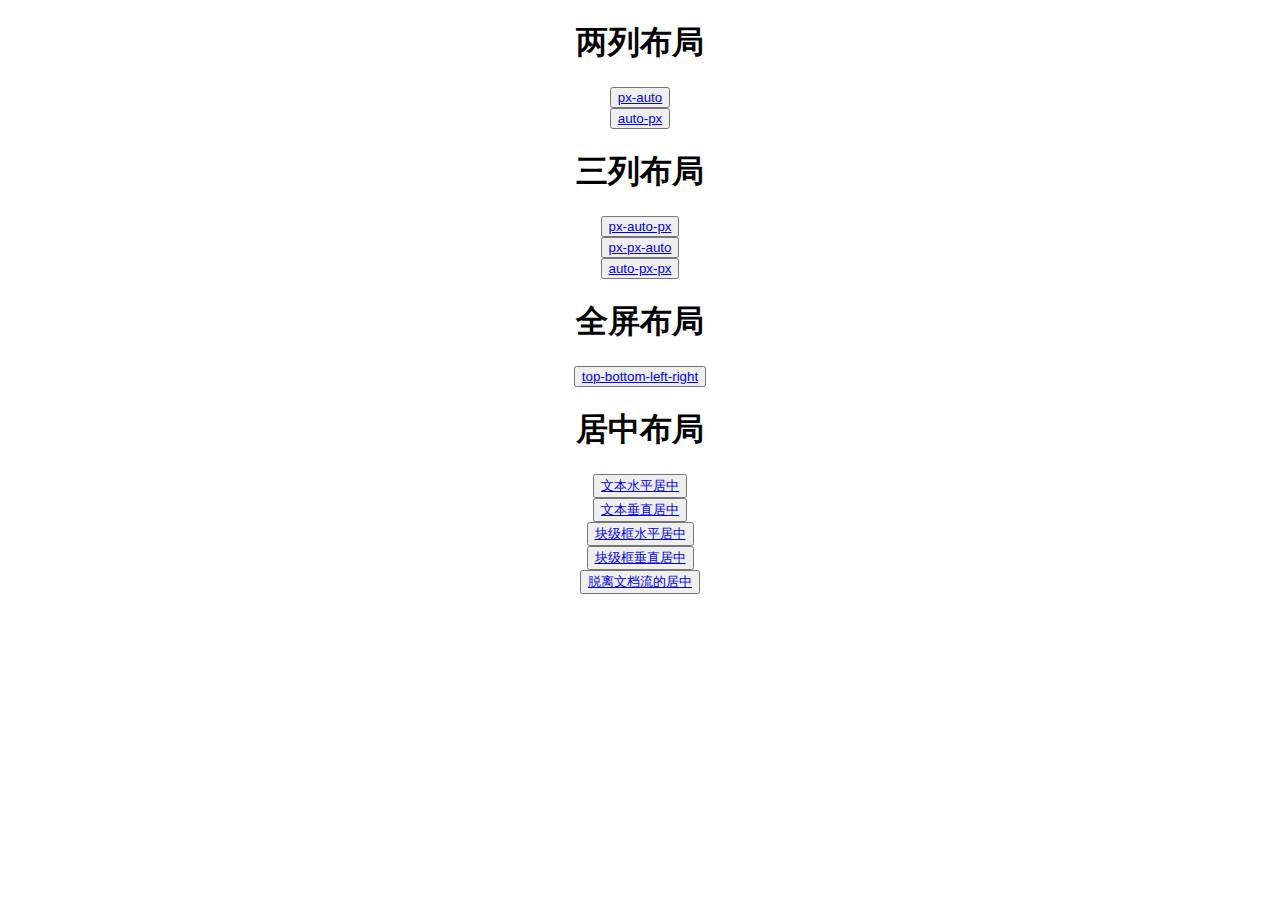
<file: index.html>
<!DOCTYPE html>
<html lang="en">
<head>
	<meta charset="UTF-8">
	<title>布局导航</title>
		<style>
		/* 页面样式 */
		h1 {
			text-align: center;
		}
		button {
			display: block;
			margin: 0 auto;
		}
	</style>
</head>
<body>
	<div>
		<h1>两列布局</h1>
		<button><a href="./html/2col-px-auto.html">px-auto</a></button>
		<button><a href="./html/2col-auto-px.html">auto-px</a></button>
		<h1>三列布局</h1>
		<button><a href="./html/3col-px-auto-px.html">px-auto-px</a></button>
		<button><a href="./html/3col-px-px-auto.html">px-px-auto</a></button>
		<button><a href="./html/3col-auto-px-px.html">auto-px-px</a></button>
		<h1>全屏布局</h1>
		<button><a href="./html/fullscreen.html">top-bottom-left-right</a></button>
		<h1>居中布局</h1>
		<button><a href="./html/2col-1fixed-1auto.html">文本水平居中</a></button>
		<button><a href="./html/2col-1fixed-1auto.html">文本垂直居中</a></button>
		<button><a href="./html/2col-1fixed-1auto.html">块级框水平居中</a></button>
		<button><a href="./html/2col-1fixed-1auto.html">块级框垂直居中</a></button>
		<button><a href="./html/2col-1fixed-1auto.html">脱离文档流的居中</a></button>
	</div>
</body>
</html>
</file>
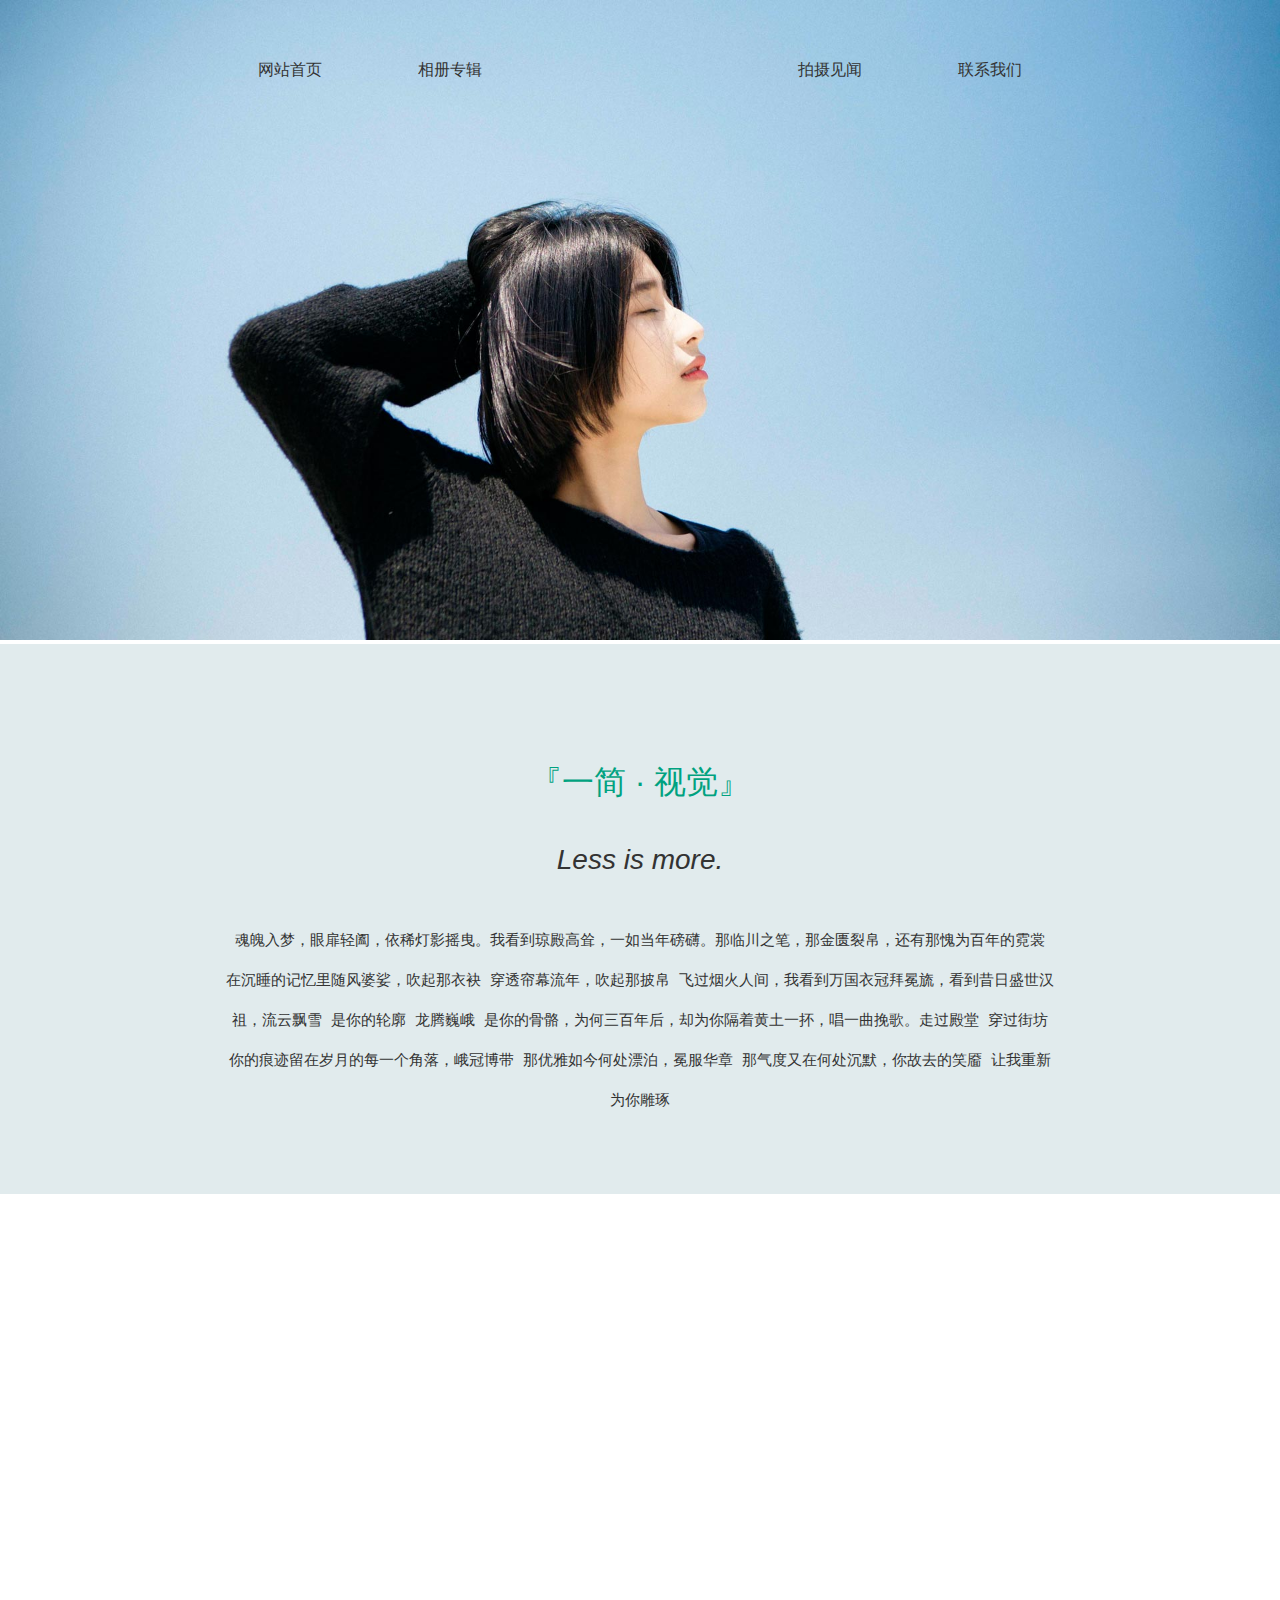
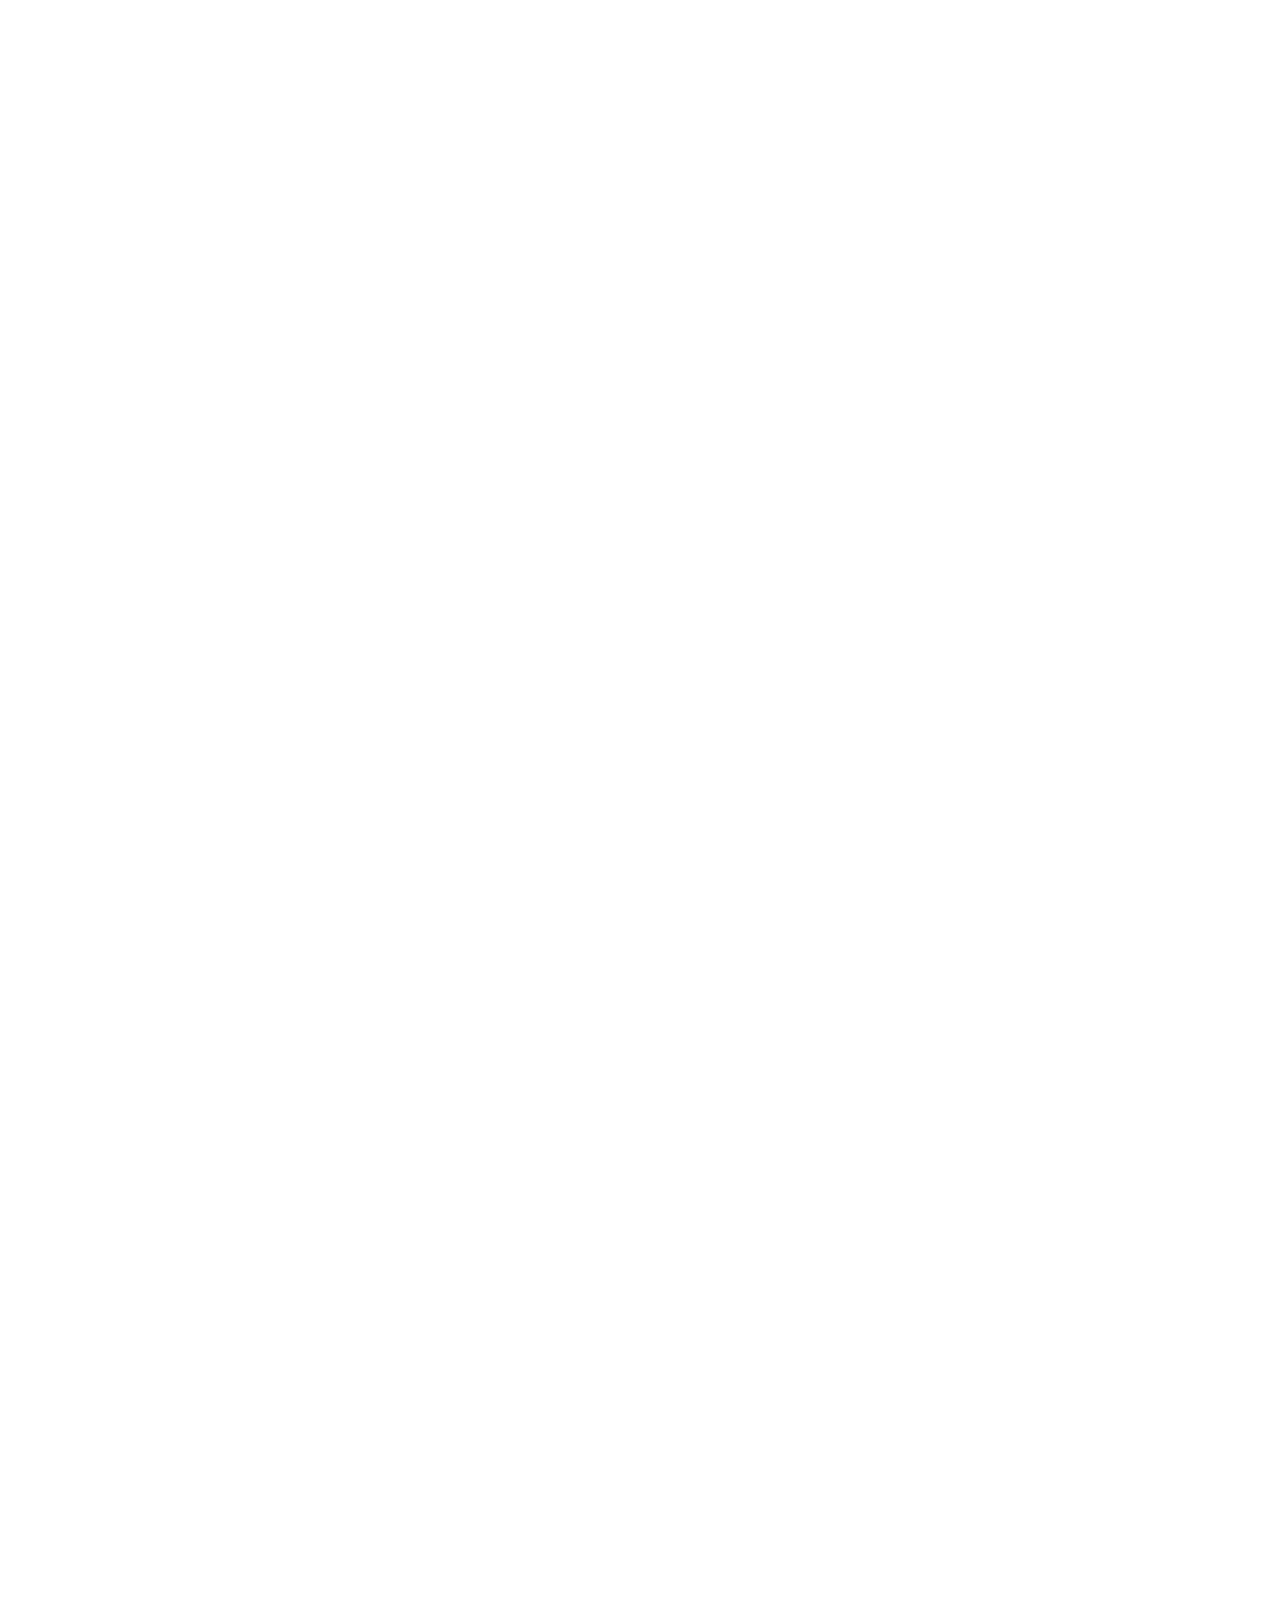
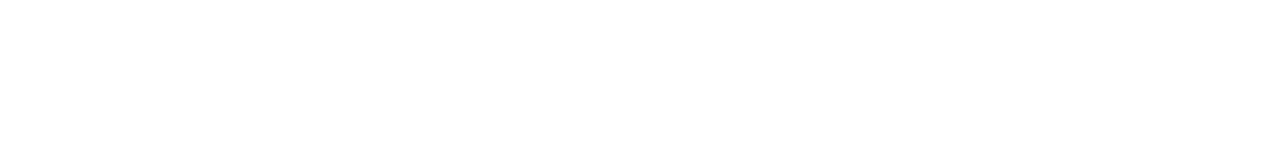
<file: new_vs/index.html>
<!DOCTYPE html>
<html lang="hans">
<head>
	<meta charset="UTF-8">
	<title>「一简·视觉」</title>
	<link rel="stylesheet" href="css/common/reset.css">
	<link rel="stylesheet" href="css/common/function.css">
	<link rel="stylesheet" href="css/index.css">
</head>
<body>
	<div class="container">
		<div class="wrap1">
			<div class="bg f-oh">
				<img src="img/bg1.jpg" alt="" class="">
			</div>
			<nav class="">
				<span class="f-fl f-ff1">网站首页</span>
				<span class="f-fl f-ff1">相册专辑</span>
				<span class="f-fr f-ff1">联系我们</span>
				<span class="f-fr f-ff1">拍摄见闻</span>
			</nav>
		</div>
		<div class="wrap2 f-oh">
			<div class="title1">『一简 · 视觉』</div>
			<div class="title2">Less is more.</div>
			<div class="intro f-ff1 f-center">魂魄入梦，眼扉轻阖，依稀灯影摇曳。我看到琼殿高耸，一如当年磅礴。那临川之笔，那金匮裂帛，还有那愧为百年的霓裳
在沉睡的记忆里随风婆娑，吹起那衣袂 穿透帘幕流年，吹起那披帛 飞过烟火人间，我看到万国衣冠拜冕旒，看到昔日盛世汉祖，流云飘雪 是你的轮廓
龙腾巍峨 是你的骨骼，为何三百年后，却为你隔着黄土一抔，唱一曲挽歌。走过殿堂 穿过街坊 你的痕迹留在岁月的每一个角落，峨冠博带 那优雅如今何处漂泊，冕服华章 那气度又在何处沉默，你故去的笑靥 让我重新为你雕琢
 </div>
		</div>
		<div class="wrap3">
			<div class="row"></div>
			<div class="row"></div>
			<div class="row"></div>
		</div>
		<div class="wrap4"></div>
		<div class="wrap5"></div>
		<div class="wrap6"></div>
		<footer></footer>
	</div>
</body>
</html>
</file>
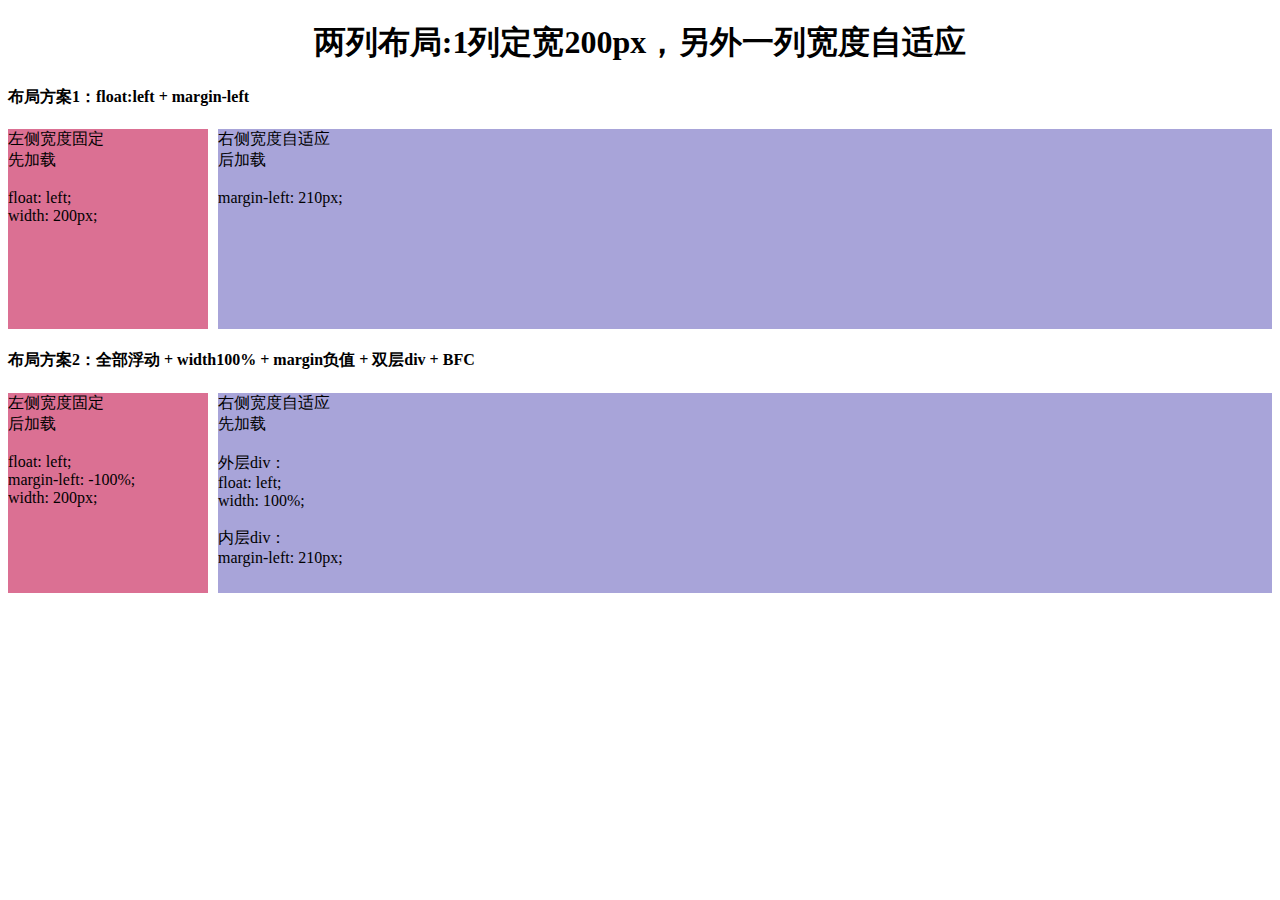
<file: html/2col-1fixed-1auto.html>
<!DOCTYPE html>
<html lang="en">

<head>
	<meta charset="UTF-8">
	<title>两列布局-定宽+自适应</title>
	<link rel="stylesheet" href="../css/2col-1fixed-1auto.css">
	<style>
		/* 页面样式 */

		h1 {
			text-align: center;
		}
	</style>
</head>

<body>
	<h1>两列布局:1列定宽200px，另外一列宽度自适应</h1>
	<h4>布局方案1：float:left + margin-left</h4>
	<div class="container1">
		<div class="col-left">
			左侧宽度固定<br>
			先加载<br>
			<br>
			float: left;<br>
			width: 200px;<br>
		</div>
		<div class="col-right">
			右侧宽度自适应<br>
			后加载<br>
			<br>
			margin-left: 210px;
		</div>
	</div>
	<h4>布局方案2：全部浮动 + width100% + margin负值 + 双层div + BFC</h4>
	<div class="container2">
		<div class="sub-container">
			<div class="col-right">
				右侧宽度自适应<br>
				先加载<br>
				<br>
				外层div：<br>
				float: left;<br>
				width: 100%;<br>
				<br>
				内层div：<br>
				margin-left: 210px;
			</div>
		</div>
		<div class="col-left">
			左侧宽度固定<br>
			后加载<br>
			<br>
			float: left;<br>
			margin-left: -100%;<br>
			width: 200px;
		</div>
	</div>
</body>

</html>
</file>
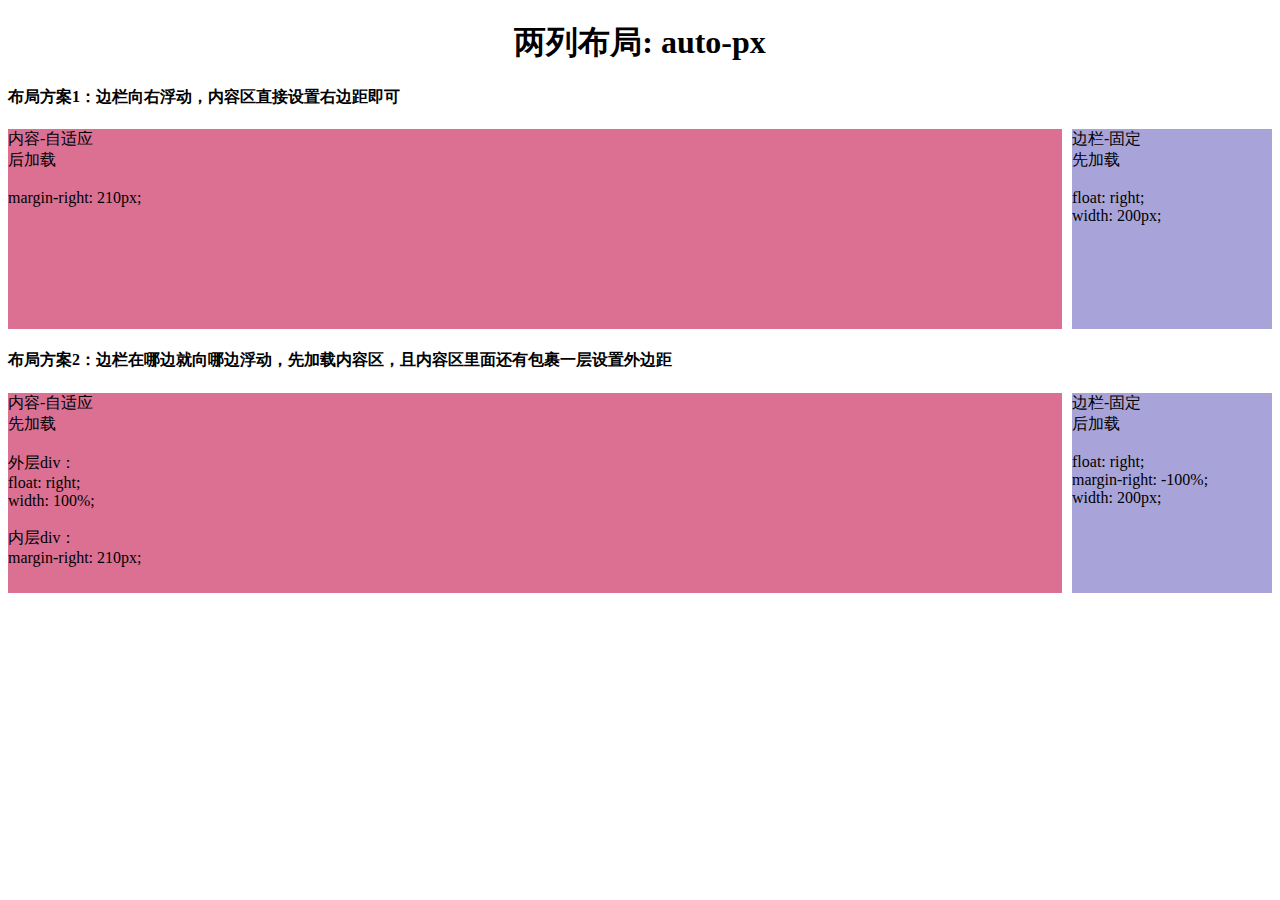
<file: html/2col-auto-px.html>
<!DOCTYPE html>
<html lang="en">

<head>
	<meta charset="UTF-8">
	<title>两列布局-定宽+自适应</title>
	<link rel="stylesheet" href="../css/2col-auto-px.css">
	<style>
		/* 页面样式 */

		h1 {
			text-align: center;
		}
	</style>
</head>

<body>
	<h1>两列布局: auto-px</h1>
	<h4>布局方案1：边栏向右浮动，内容区直接设置右边距即可</h4>
	<div class="container1">
		<div class="col-side">
			边栏-固定<br>
			先加载<br>
			<br>
			float: right;<br>
			width: 200px;<br>
		</div>
		<div class="col-main">
			内容-自适应<br>
			后加载<br>
			<br>
			margin-right: 210px;
		</div>
	</div>
	<h4>布局方案2：边栏在哪边就向哪边浮动，先加载内容区，且内容区里面还有包裹一层设置外边距</h4>
	<div class="container2">
		<div class="wrap">
			<div class="col-main">
				内容-自适应<br>
				先加载<br>
				<br>
				外层div：<br>
				float: right;<br>
				width: 100%;<br>
				<br>
				内层div：<br>
				margin-right: 210px;
			</div>
		</div>
		<div class="col-side">
			边栏-固定<br>
			后加载<br>
			<br>
			float: right;<br>
			margin-right: -100%;<br>
			width: 200px;
		</div>
	</div>
</body>

</html>
</file>
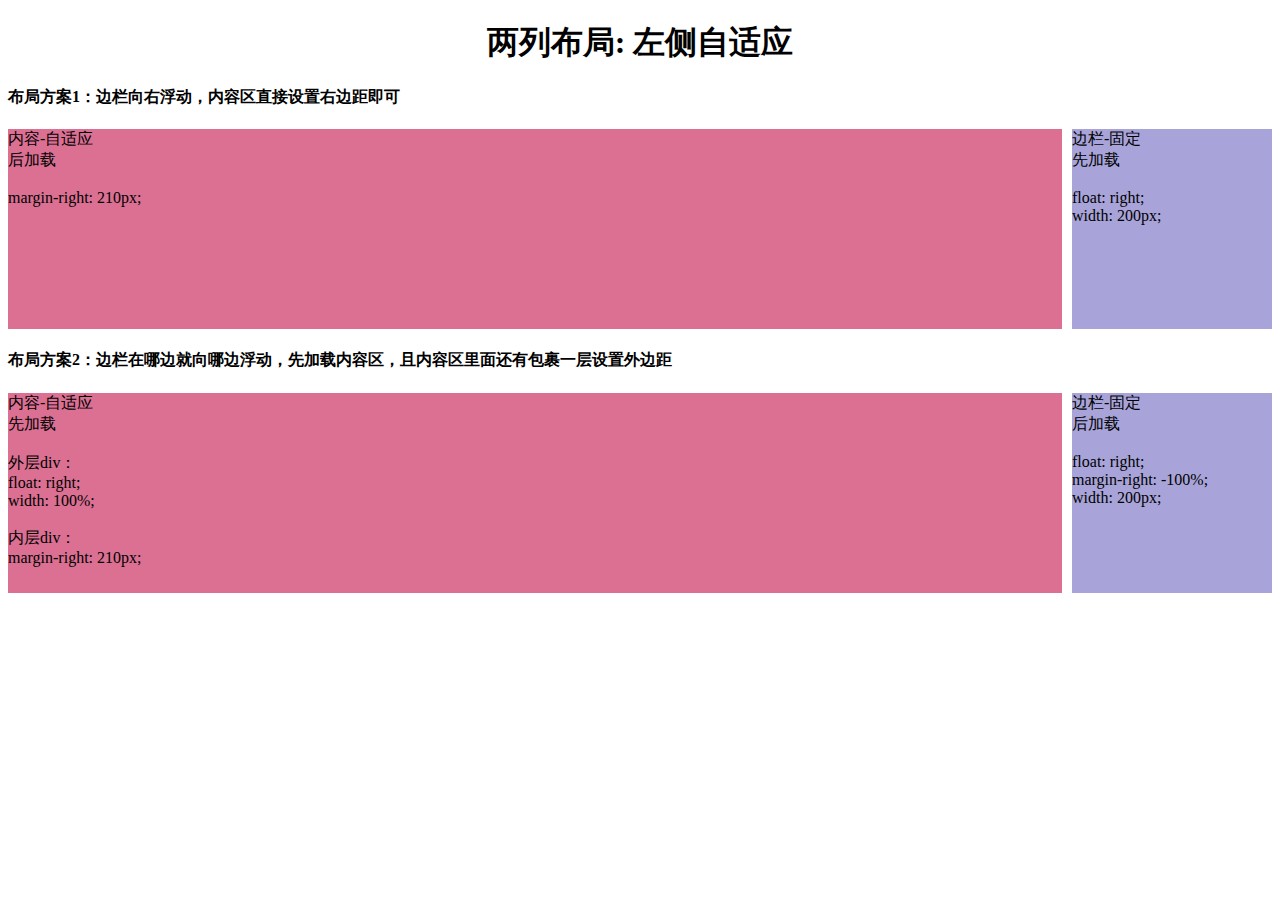
<file: html/2col-left-auto.html>
<!DOCTYPE html>
<html lang="en">

<head>
	<meta charset="UTF-8">
	<title>两列布局-定宽+自适应</title>
	<link rel="stylesheet" href="../css/2col-left-auto.css">
	<style>
		/* 页面样式 */

		h1 {
			text-align: center;
		}
	</style>
</head>

<body>
	<h1>两列布局: 左侧自适应</h1>
	<h4>布局方案1：边栏向右浮动，内容区直接设置右边距即可</h4>
	<div class="container1">
		<div class="col-side">
			边栏-固定<br>
			先加载<br>
			<br>
			float: right;<br>
			width: 200px;<br>
		</div>
		<div class="col-main">
			内容-自适应<br>
			后加载<br>
			<br>
			margin-right: 210px;
		</div>
	</div>
	<h4>布局方案2：边栏在哪边就向哪边浮动，先加载内容区，且内容区里面还有包裹一层设置外边距</h4>
	<div class="container2">
		<div class="wrap">
			<div class="col-main">
				内容-自适应<br>
				先加载<br>
				<br>
				外层div：<br>
				float: right;<br>
				width: 100%;<br>
				<br>
				内层div：<br>
				margin-right: 210px;
			</div>
		</div>
		<div class="col-side">
			边栏-固定<br>
			后加载<br>
			<br>
			float: right;<br>
			margin-right: -100%;<br>
			width: 200px;
		</div>
	</div>
</body>

</html>
</file>
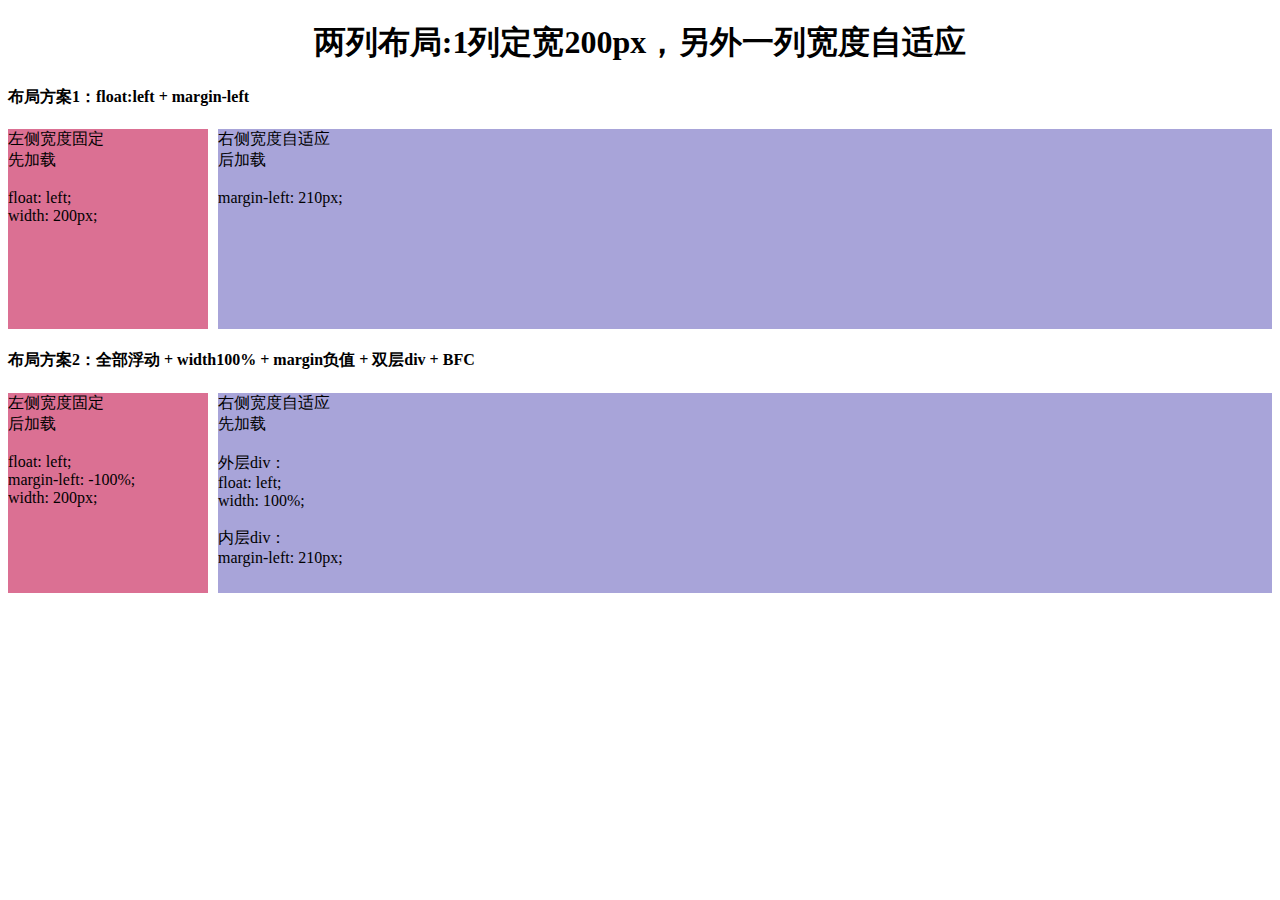
<file: html/2col-px-auto.html>
<!DOCTYPE html>
<html lang="en">

<head>
	<meta charset="UTF-8">
	<title>两列布局-定宽+自适应</title>
	<link rel="stylesheet" href="../css/2col-px-auto.css">
	<style>
		/* 页面样式 */

		h1 {
			text-align: center;
		}
	</style>
</head>

<body>
	<h1>两列布局:1列定宽200px，另外一列宽度自适应</h1>
	<h4>布局方案1：float:left + margin-left</h4>
	<div class="container1">
		<div class="col-left">
			左侧宽度固定<br>
			先加载<br>
			<br>
			float: left;<br>
			width: 200px;<br>
		</div>
		<div class="col-right">
			右侧宽度自适应<br>
			后加载<br>
			<br>
			margin-left: 210px;
		</div>
	</div>
	<h4>布局方案2：全部浮动 + width100% + margin负值 + 双层div + BFC</h4>
	<div class="container2">
		<div class="sub-container">
			<div class="col-right">
				右侧宽度自适应<br>
				先加载<br>
				<br>
				外层div：<br>
				float: left;<br>
				width: 100%;<br>
				<br>
				内层div：<br>
				margin-left: 210px;
			</div>
		</div>
		<div class="col-left">
			左侧宽度固定<br>
			后加载<br>
			<br>
			float: left;<br>
			margin-left: -100%;<br>
			width: 200px;
		</div>
	</div>
</body>

</html>
</file>
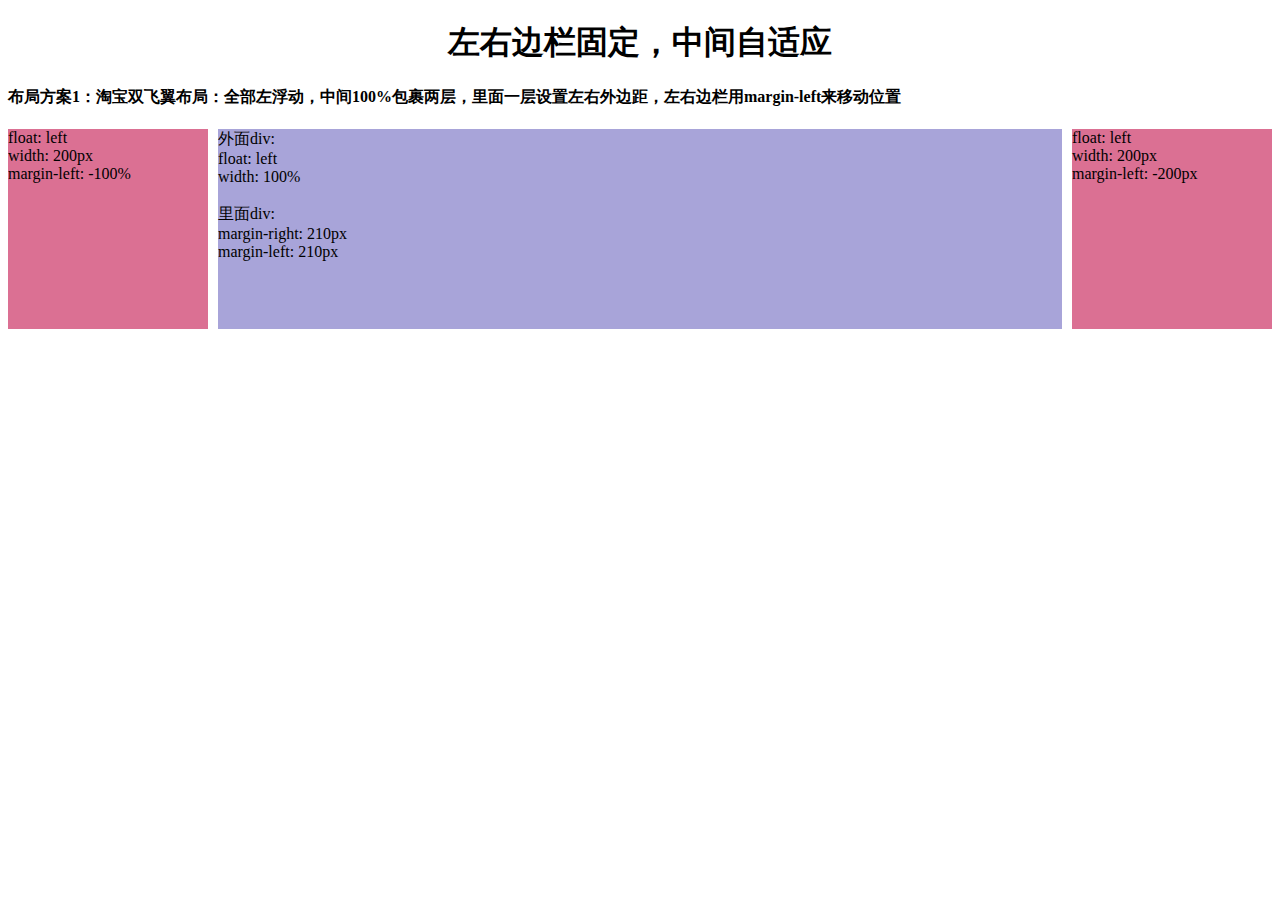
<file: html/3col-px-auto-px.html>
<!DOCTYPE html>
<html lang="en">

<head>
	<meta charset="UTF-8">
	<title>左右边栏固定，中间自适应</title>
	<link rel="stylesheet" href="../css/3col-px-auto-px.css">
	<style>
		/* 页面样式 */

		h1 {
			text-align: center;
		}
	</style>
</head>

<body>
	<h1>左右边栏固定，中间自适应</h1>
	<h4>布局方案1：淘宝双飞翼布局：全部左浮动，中间100%包裹两层，里面一层设置左右外边距，左右边栏用margin-left来移动位置</h4>
	<div class="container1">
		<div class="wrap">
			<div class="middle-main">
				外面div: <br>
				float: left<br>
				width: 100%<br><br>
				里面div: <br>
				margin-right: 210px<br>
				margin-left: 210px<br>
			</div>
		</div>
		<div class="left-side">
			float: left<br>
			width: 200px<br>
			margin-left: -100%<br>
		</div>
		<div class="right-side">
			float: left<br>
			width: 200px<br>
			margin-left: -200px<br>
		</div>
	</div>
</body>

</html>
</file>
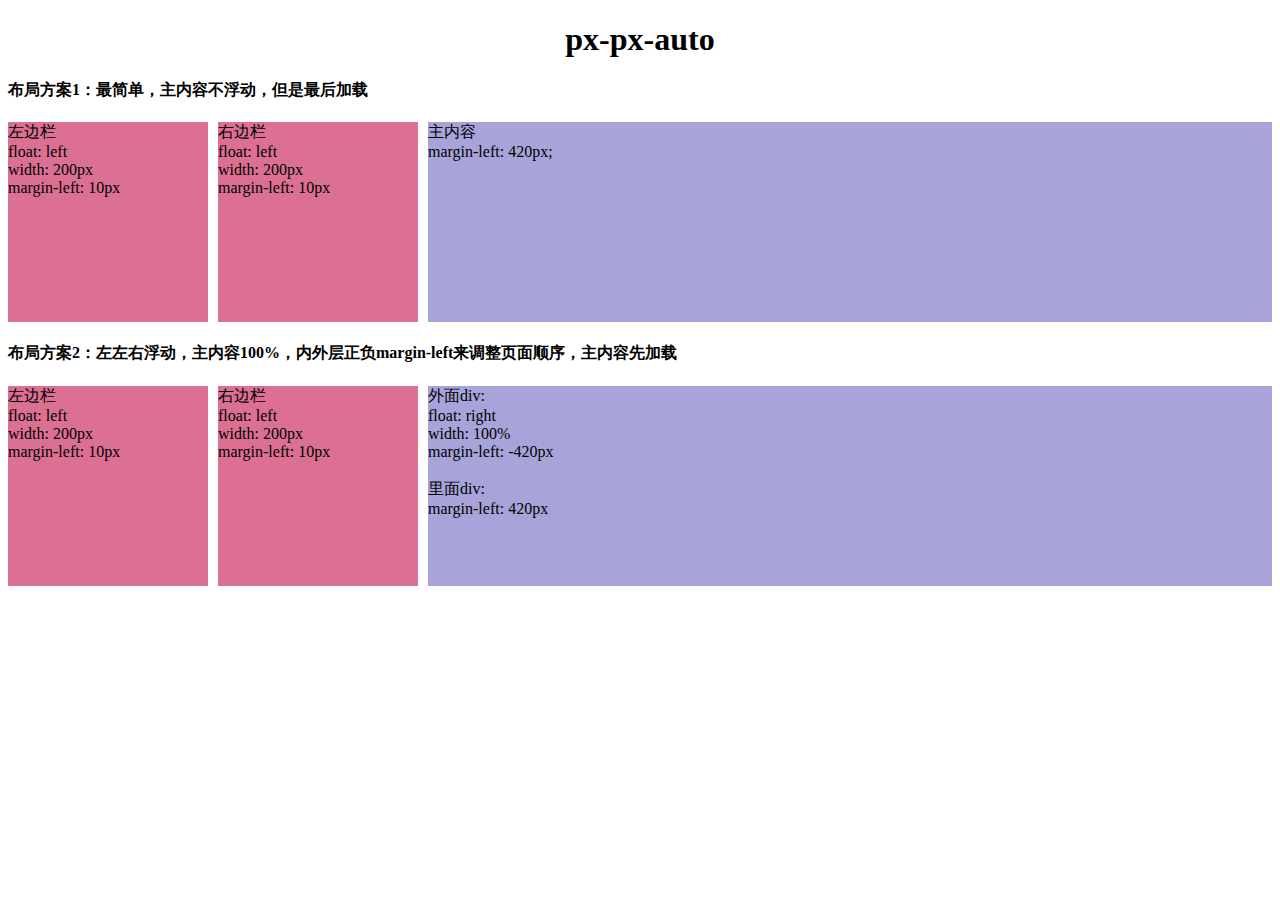
<file: html/3col-px-px-auto.html>
<!DOCTYPE html>
<html lang="en">

<head>
	<meta charset="UTF-8">
	<title>px-px-auto</title>
	<link rel="stylesheet" href="../css/3col-px-px-auto.css">
	<style>
		/* 页面样式 */

		h1 {
			text-align: center;
		}
	</style>
</head>

<body>
	<h1>px-px-auto</h1>
	<h4>布局方案1：最简单，主内容不浮动，但是最后加载</h4>
	<div class="container1">
		<div class="left-side">
			左边栏 <br>
			float: left<br>
			width: 200px<br>
			margin-left: 10px<br>
		</div>
		<div class="right-side">
		    右边栏 <br>
			float: left<br>
			width: 200px<br>
			margin-left: 10px<br>
		</div>
		<div class="middle-main">
			主内容 <br>
			margin-left: 420px;
		</div>
	</div>
	<h4>布局方案2：左左右浮动，主内容100%，内外层正负margin-left来调整页面顺序，主内容先加载</h4>
	<div class="container2">
		<div class="wrap">
			<div class="middle-main">
				外面div: <br>
				float: right<br>
				width: 100%<br>
				margin-left: -420px<br><br>
				里面div: <br>
				margin-left: 420px<br>
			</div>
		</div>
		<div class="left-side">
			左边栏 <br>
			float: left<br>
			width: 200px<br>
			margin-left: 10px<br>
		</div>
		<div class="right-side">
		    右边栏 <br>
			float: left<br>
			width: 200px<br>
			margin-left: 10px<br>
		</div>
	</div>
</body>

</html>
</file>
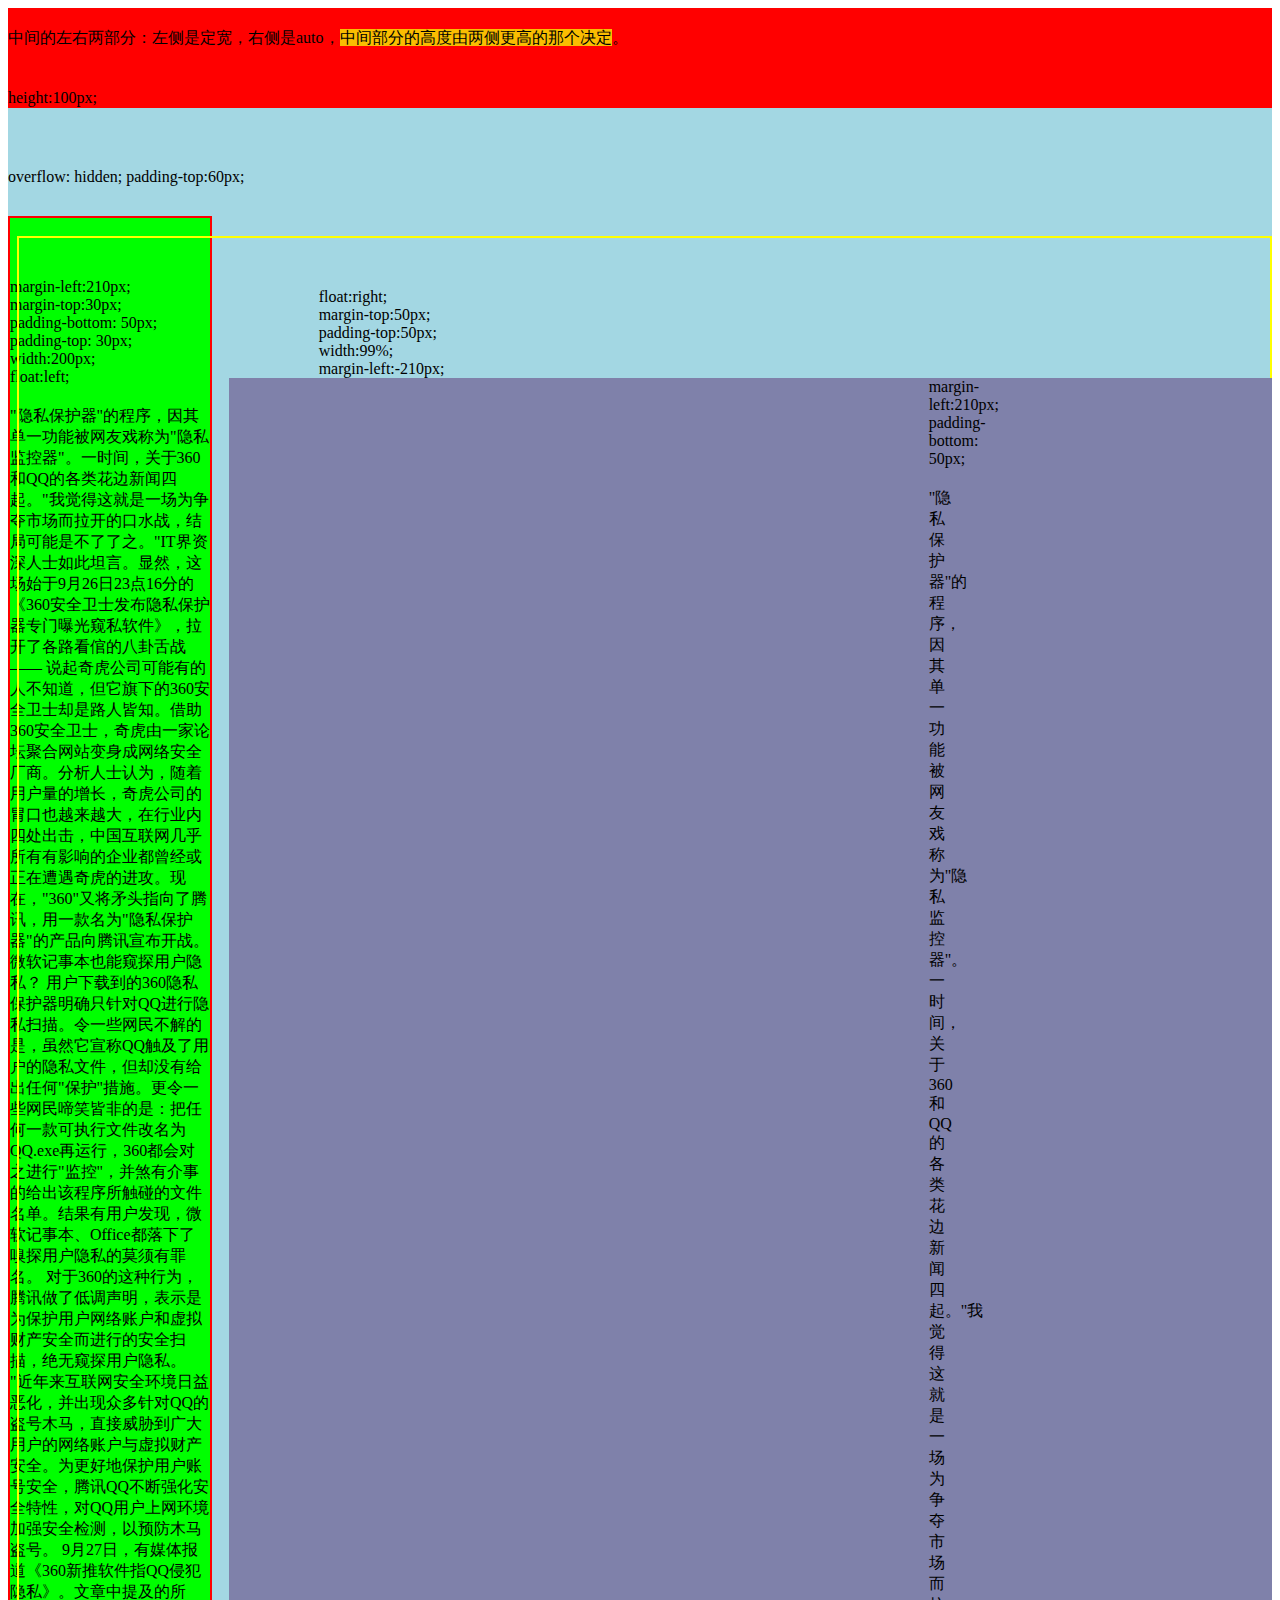
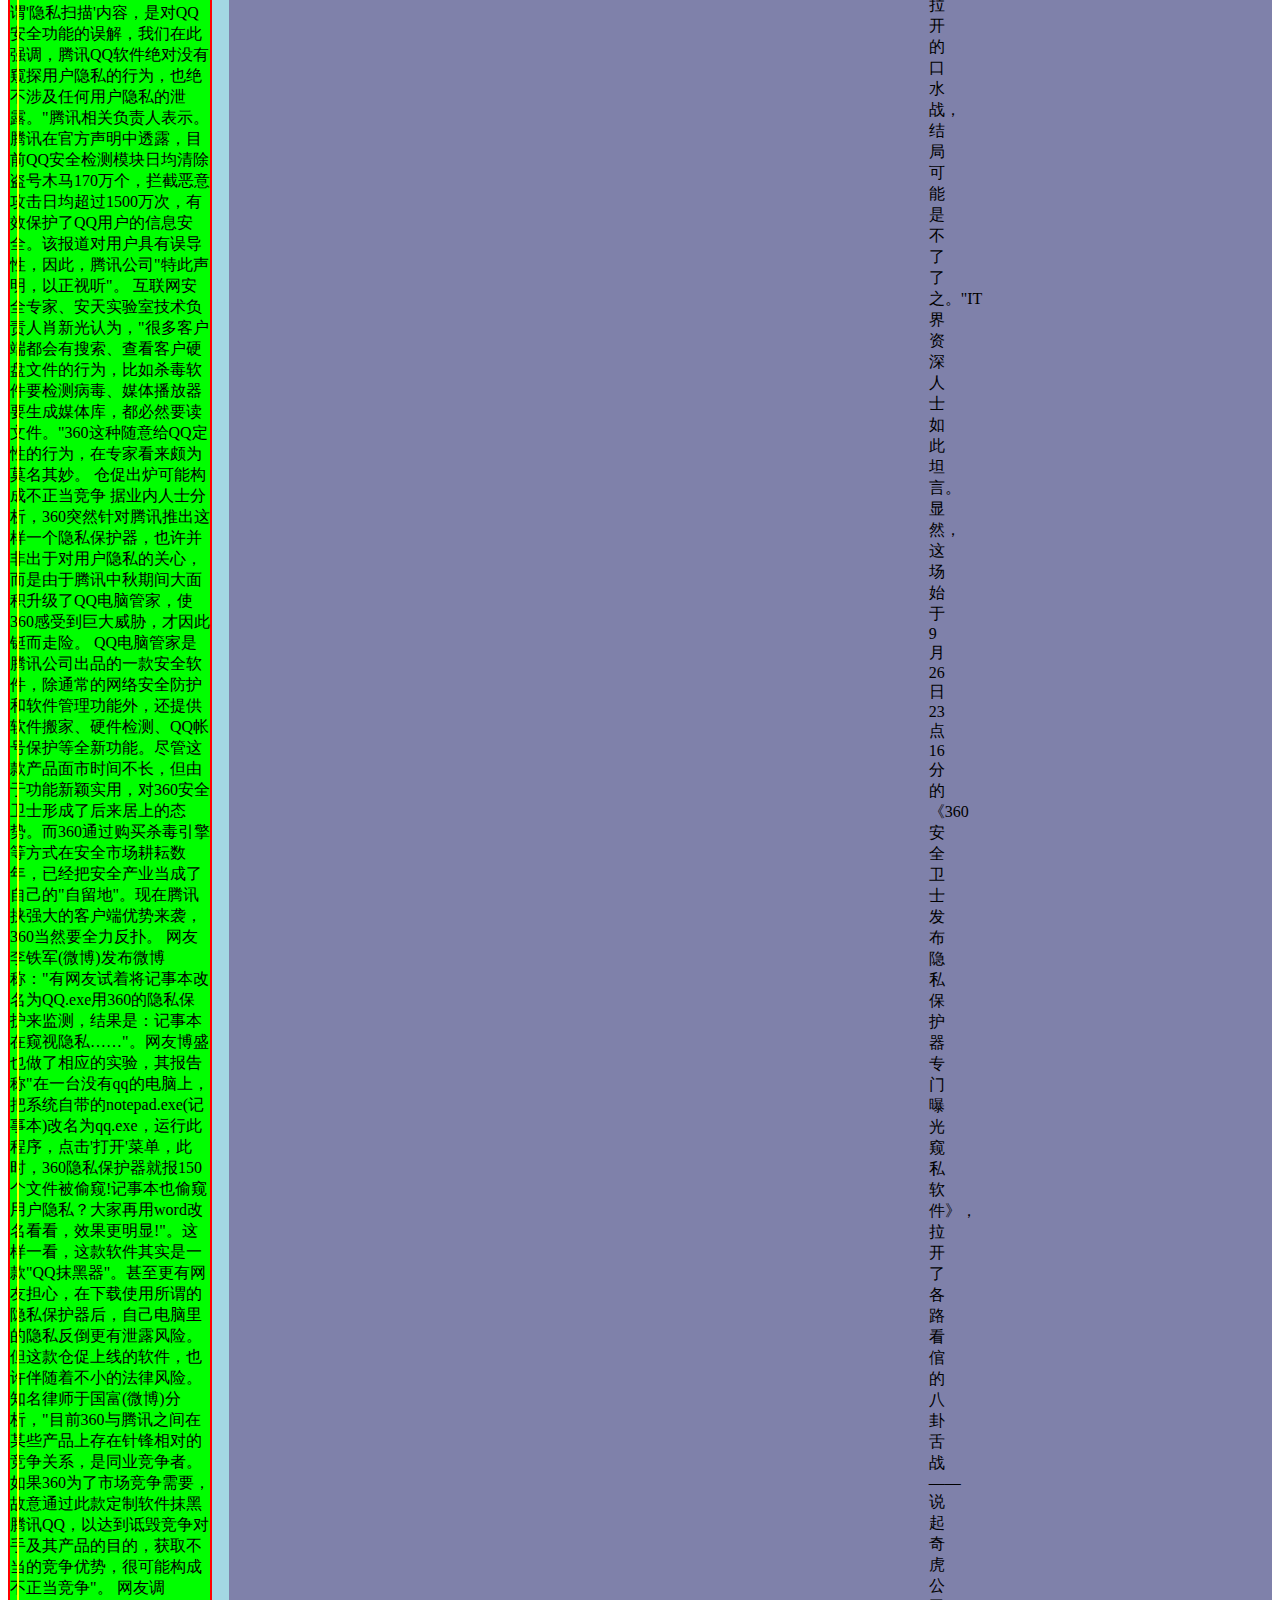
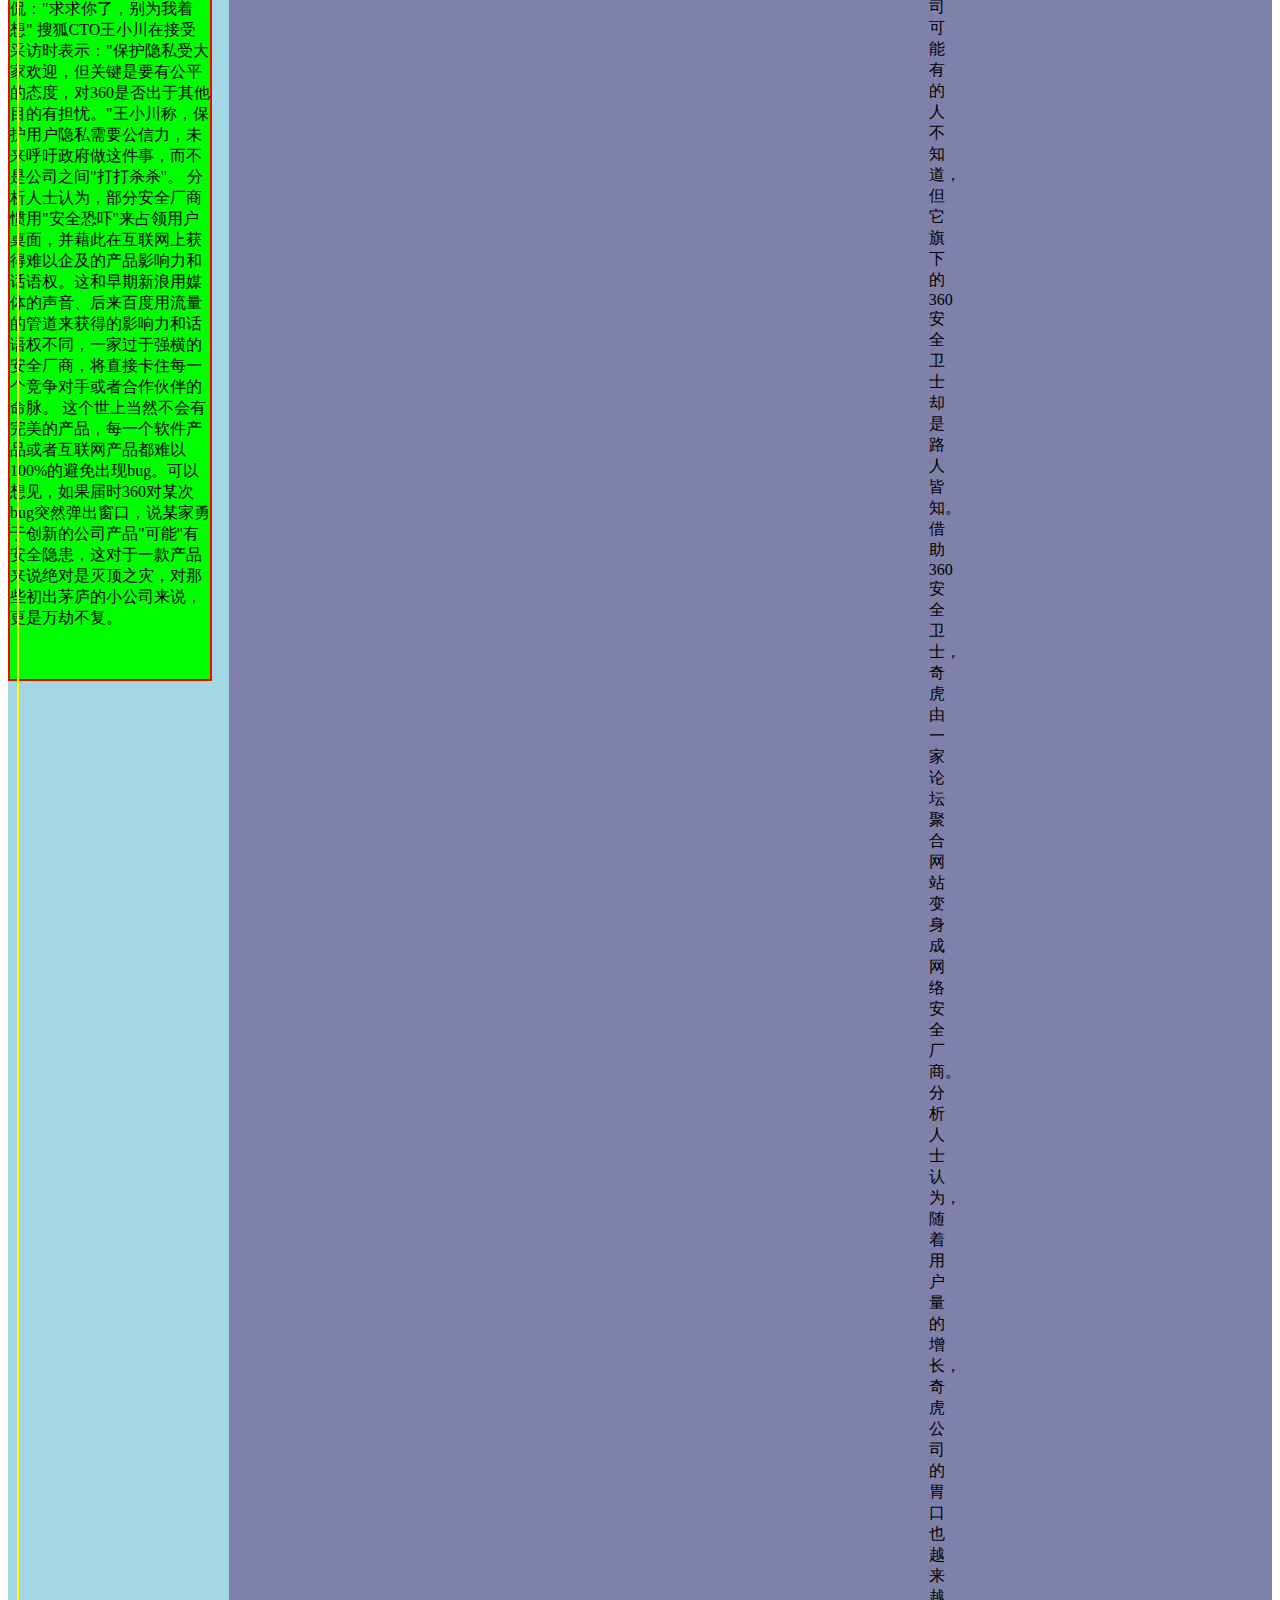
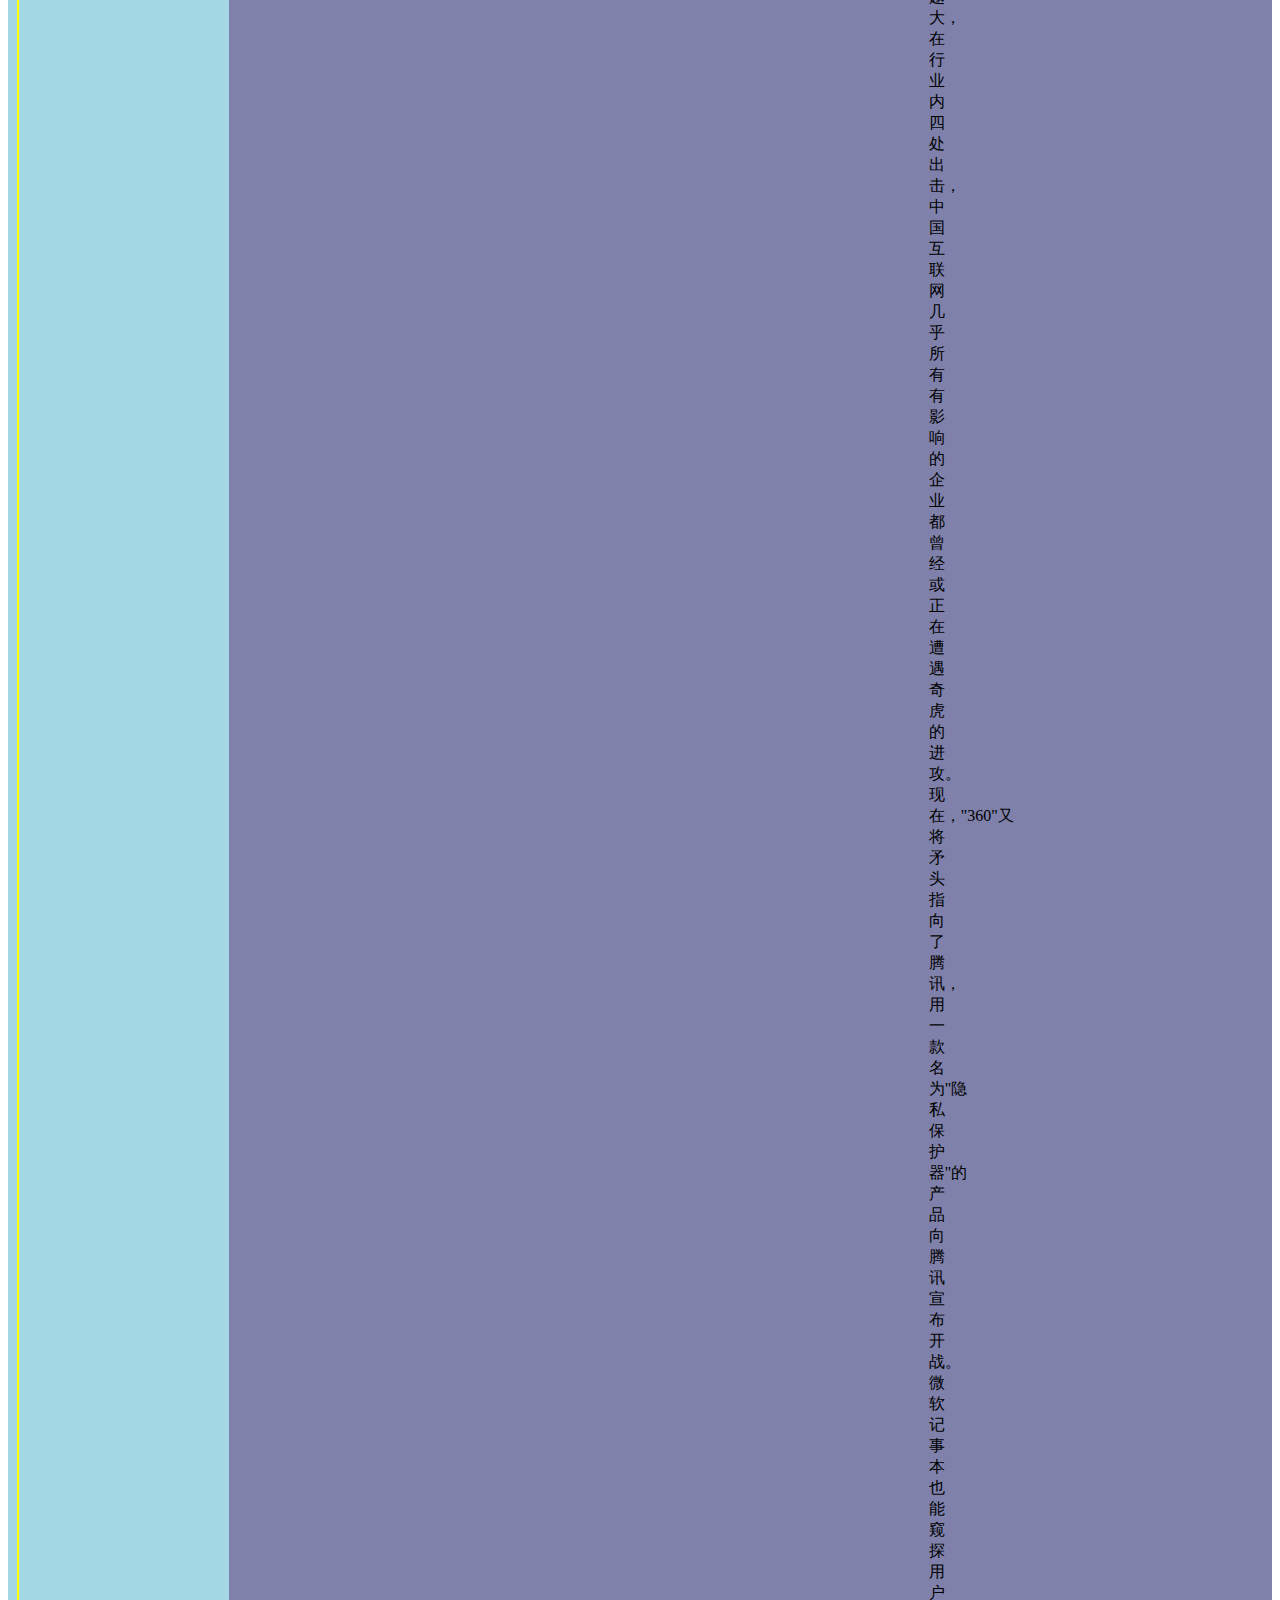
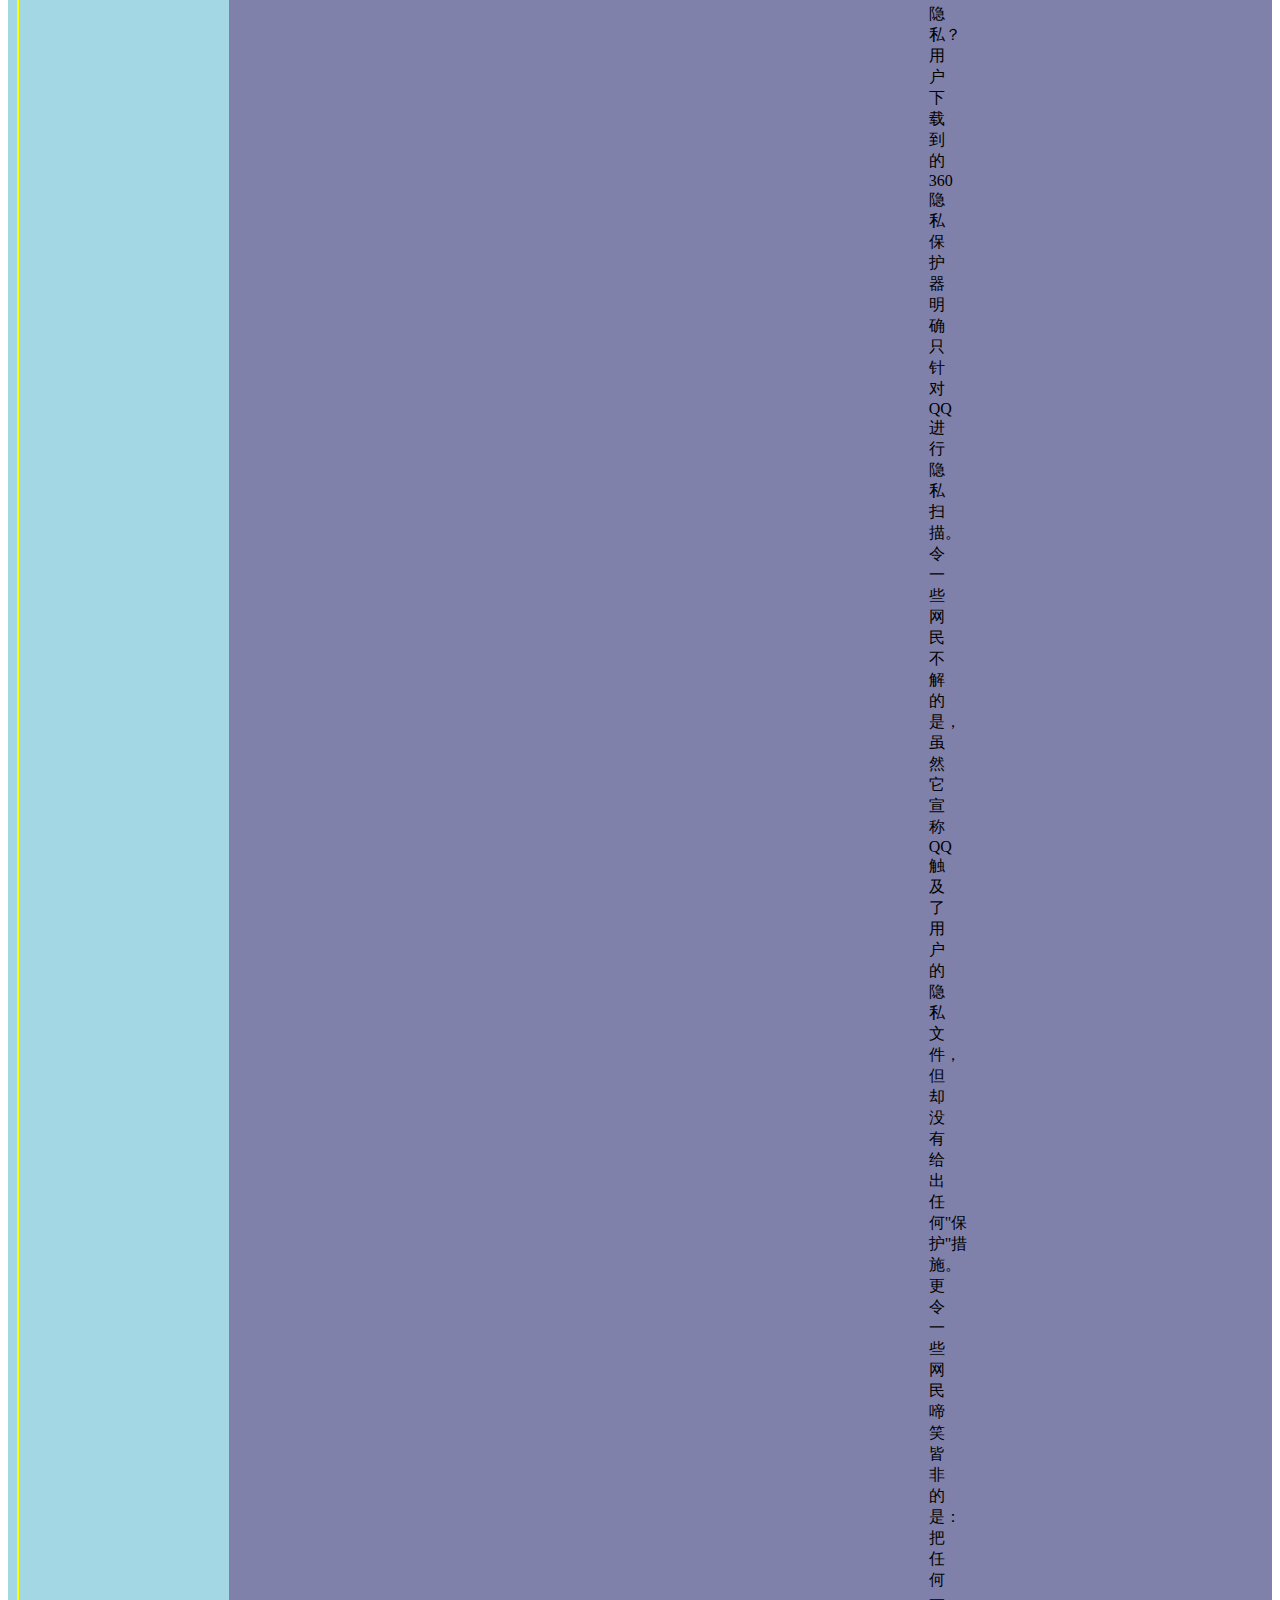
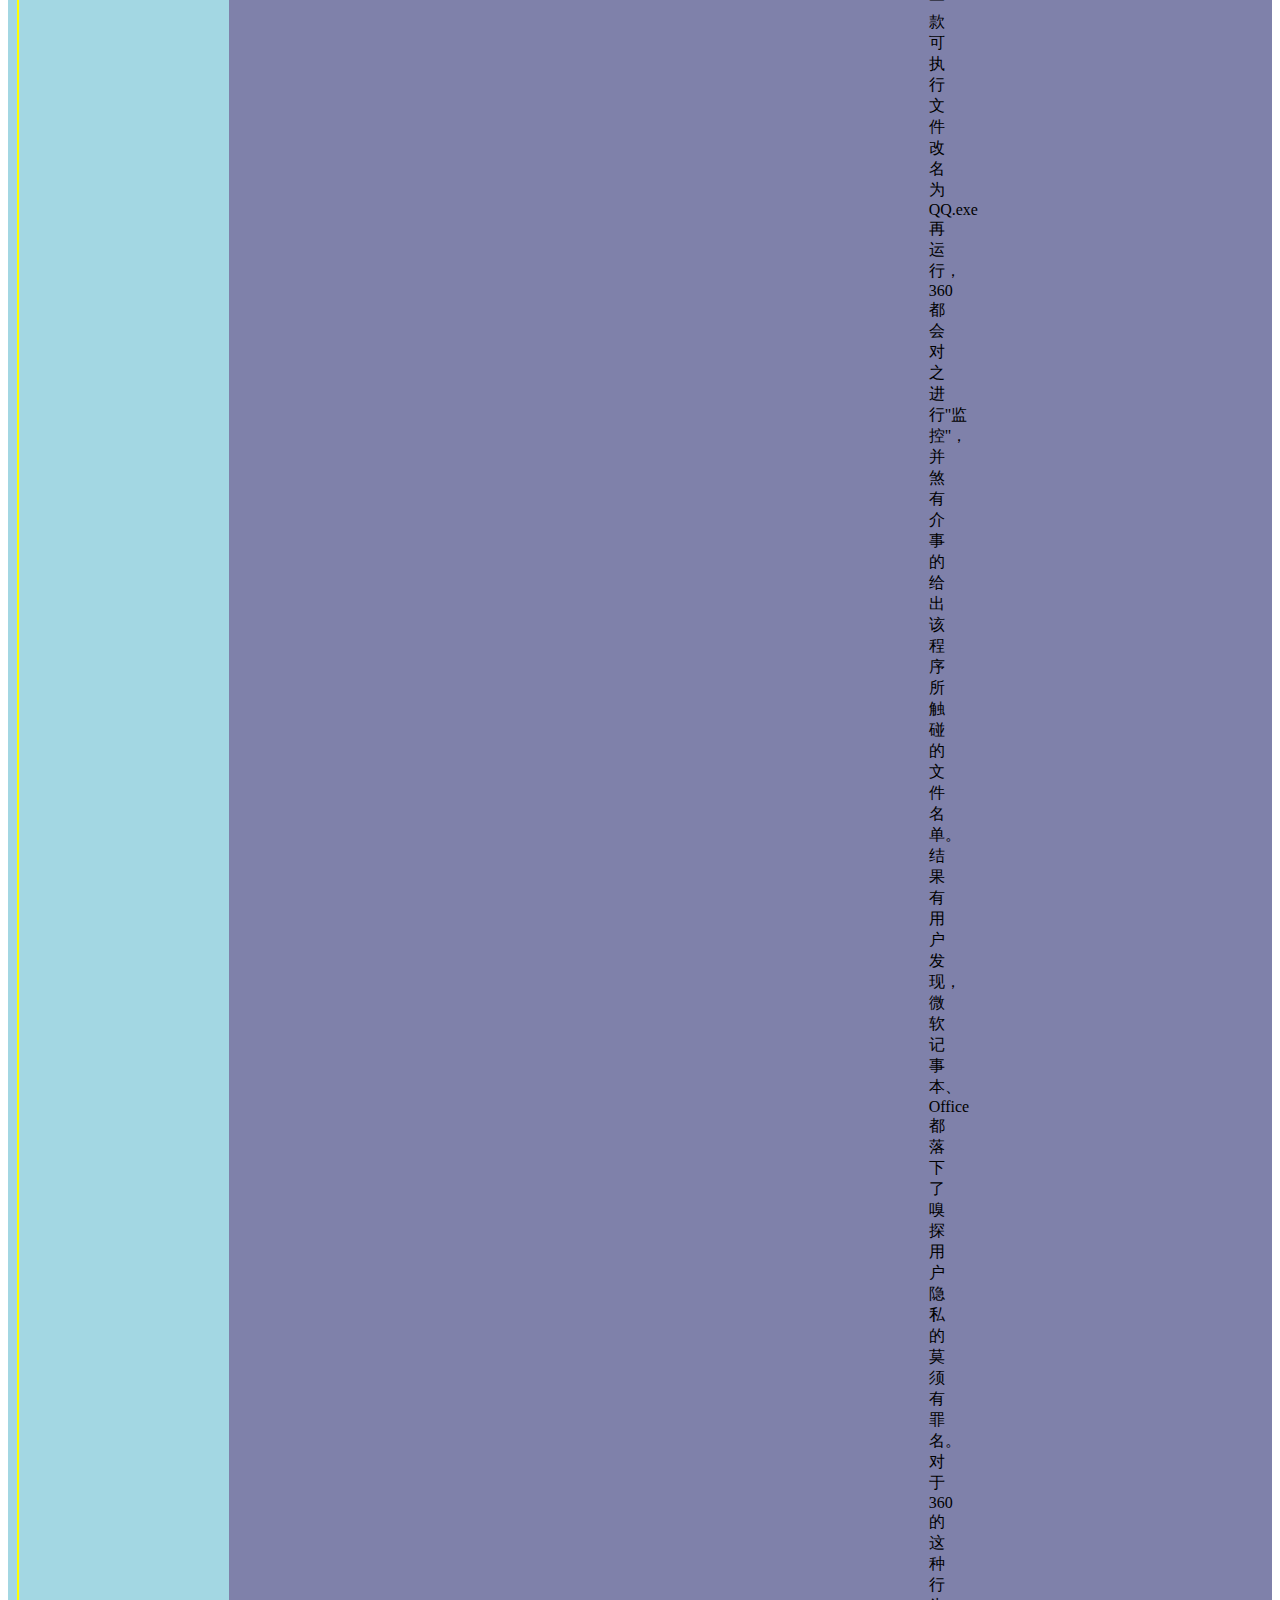
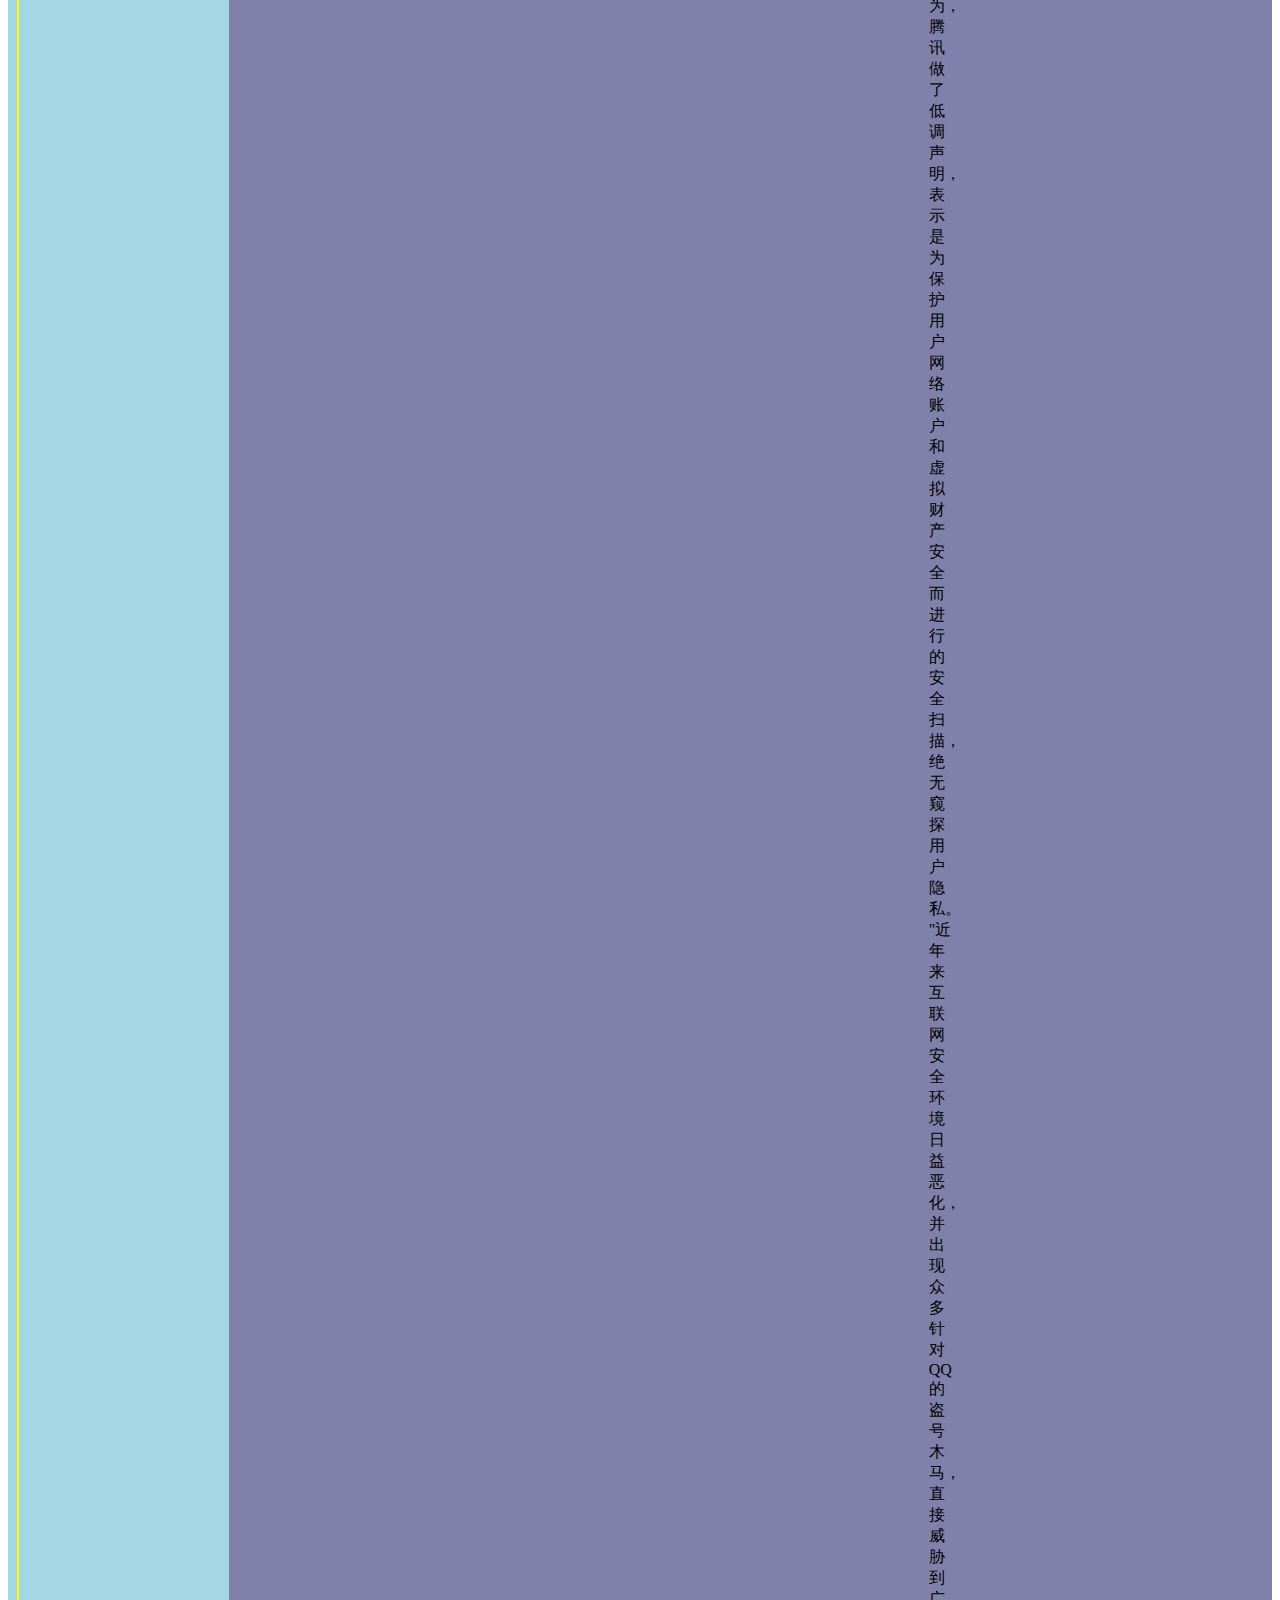
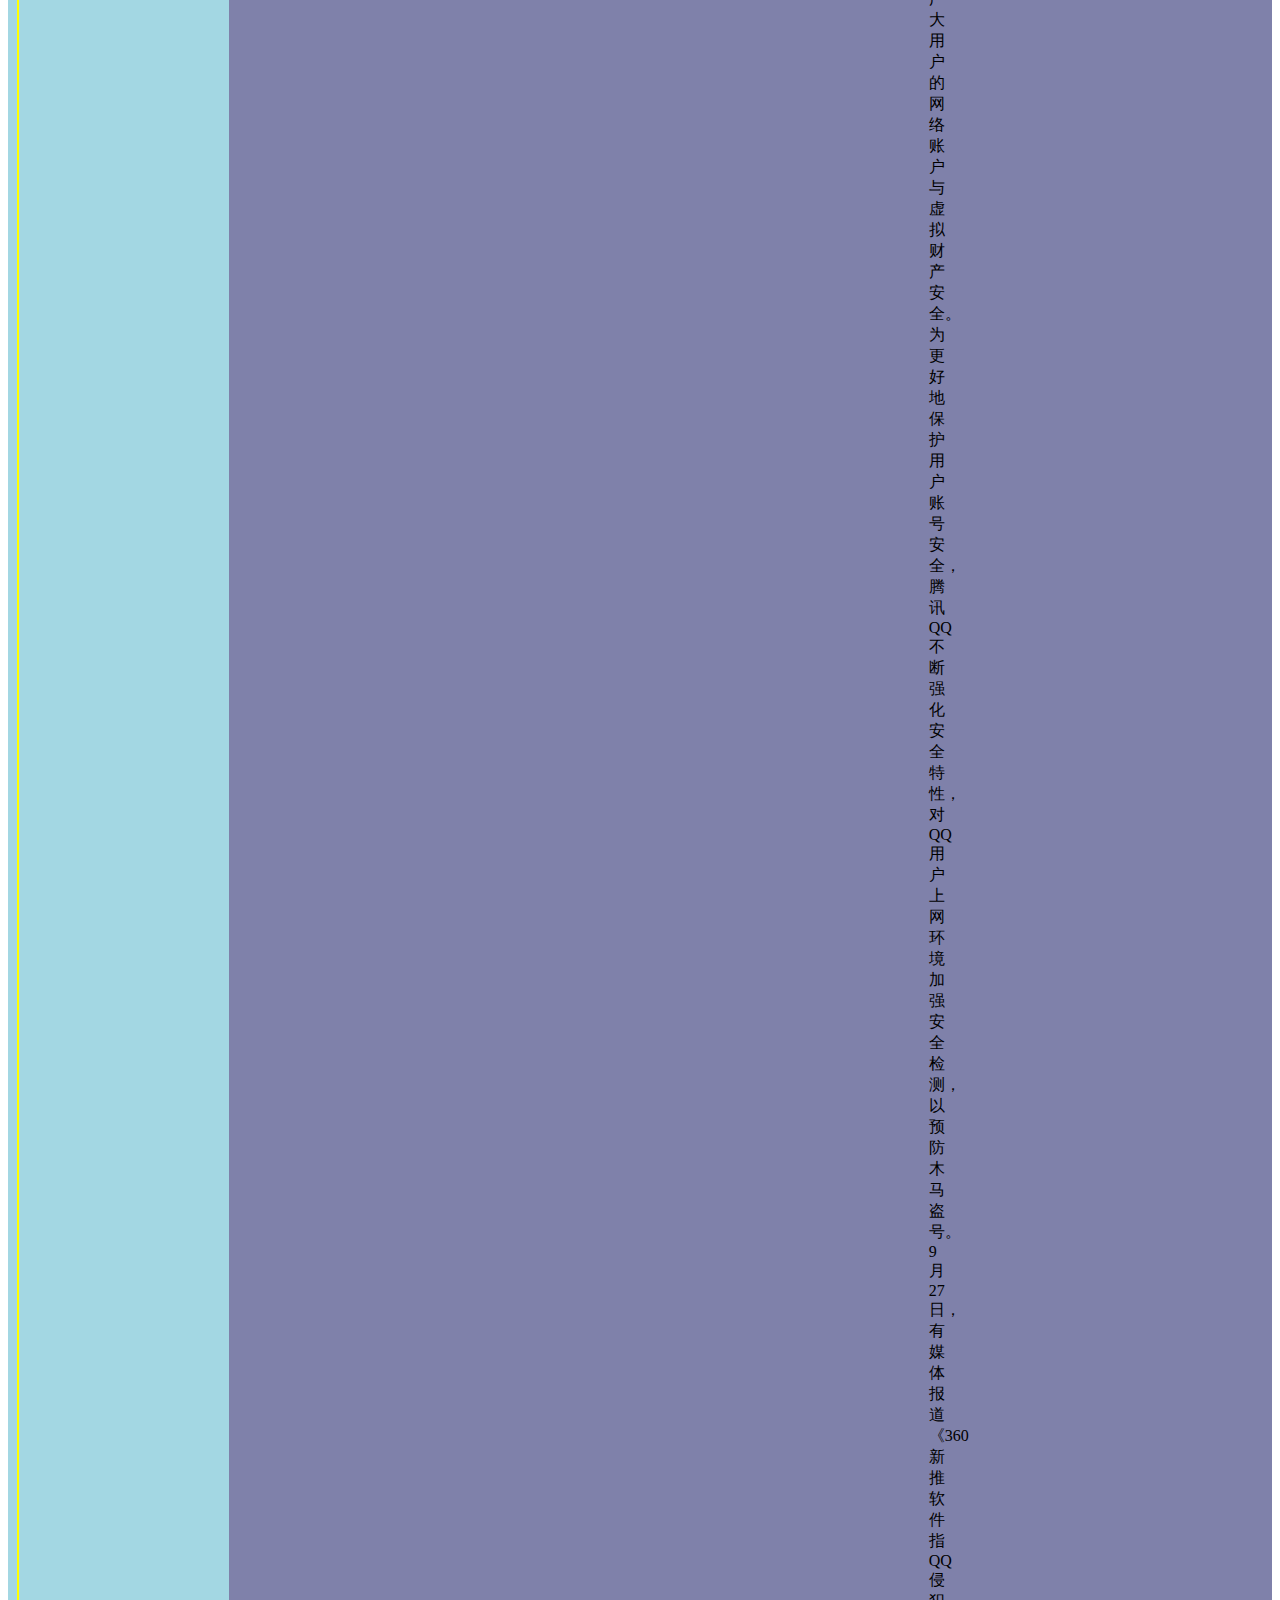
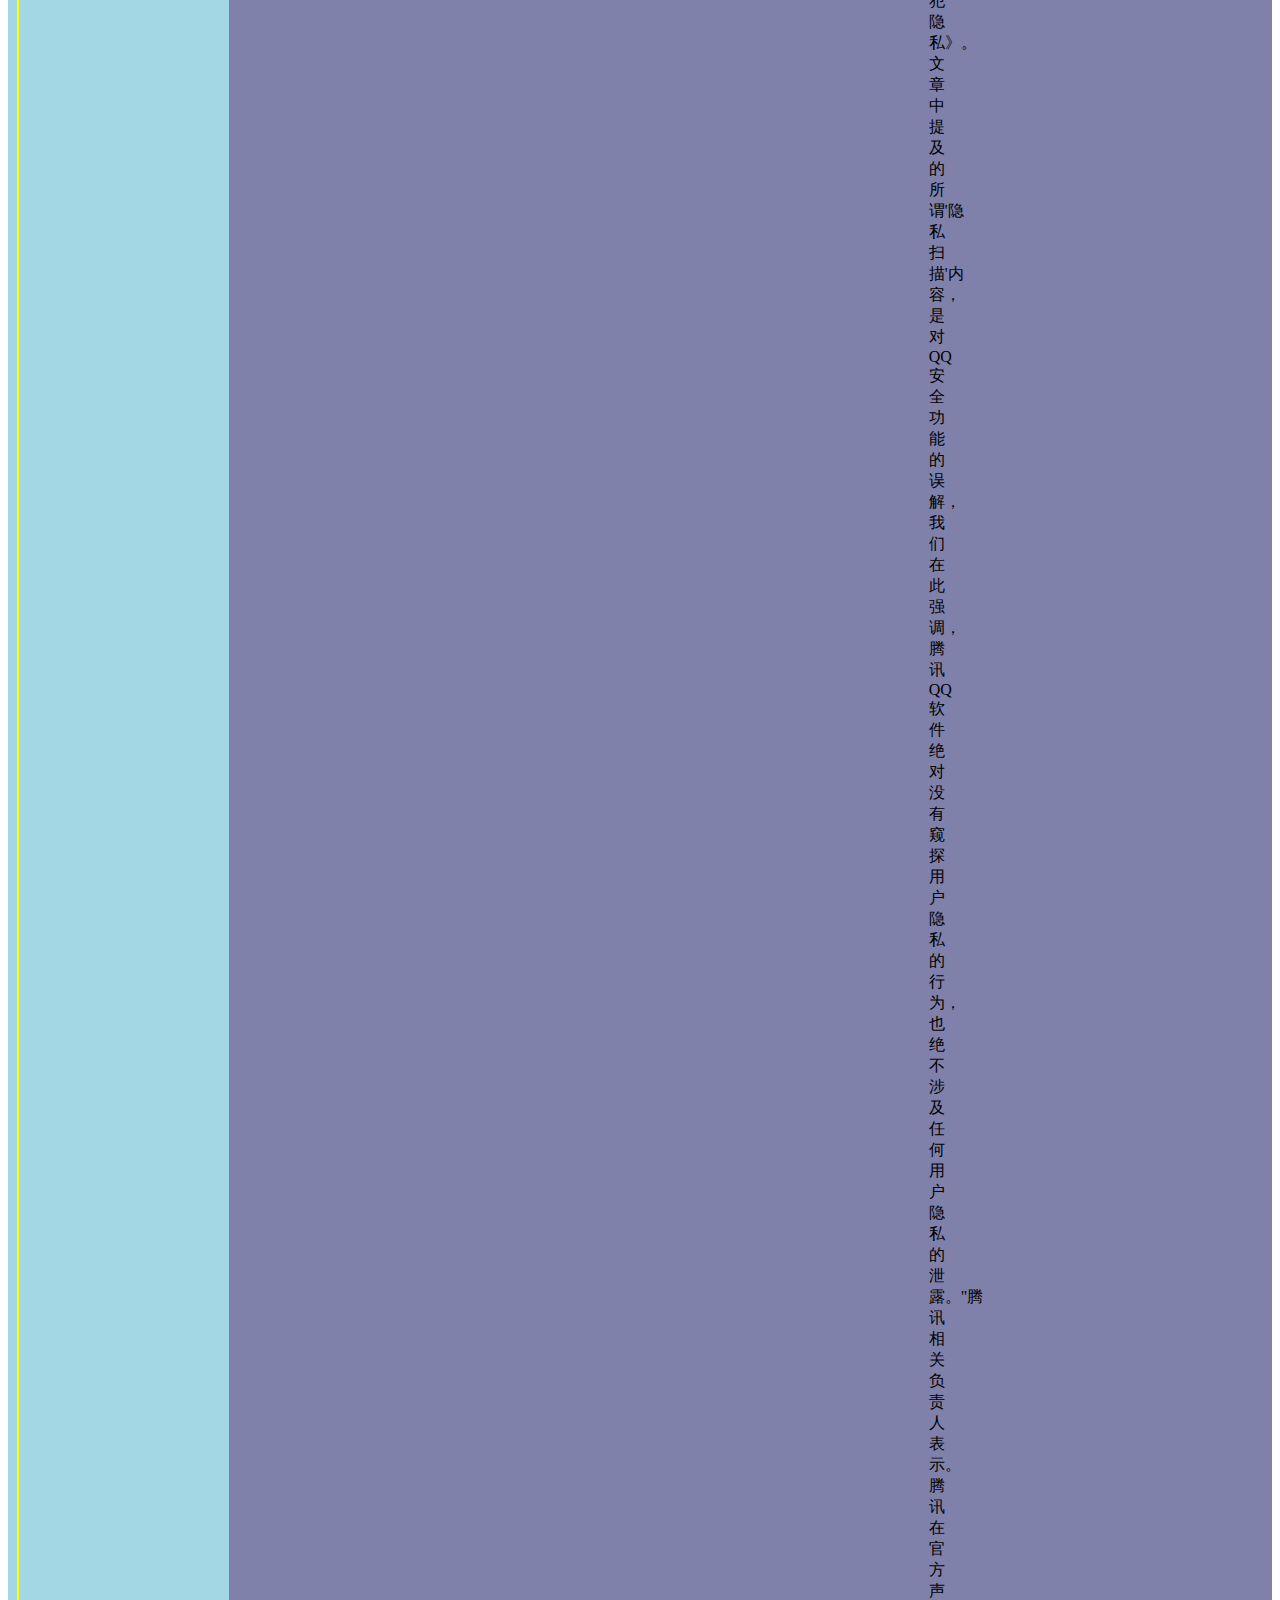
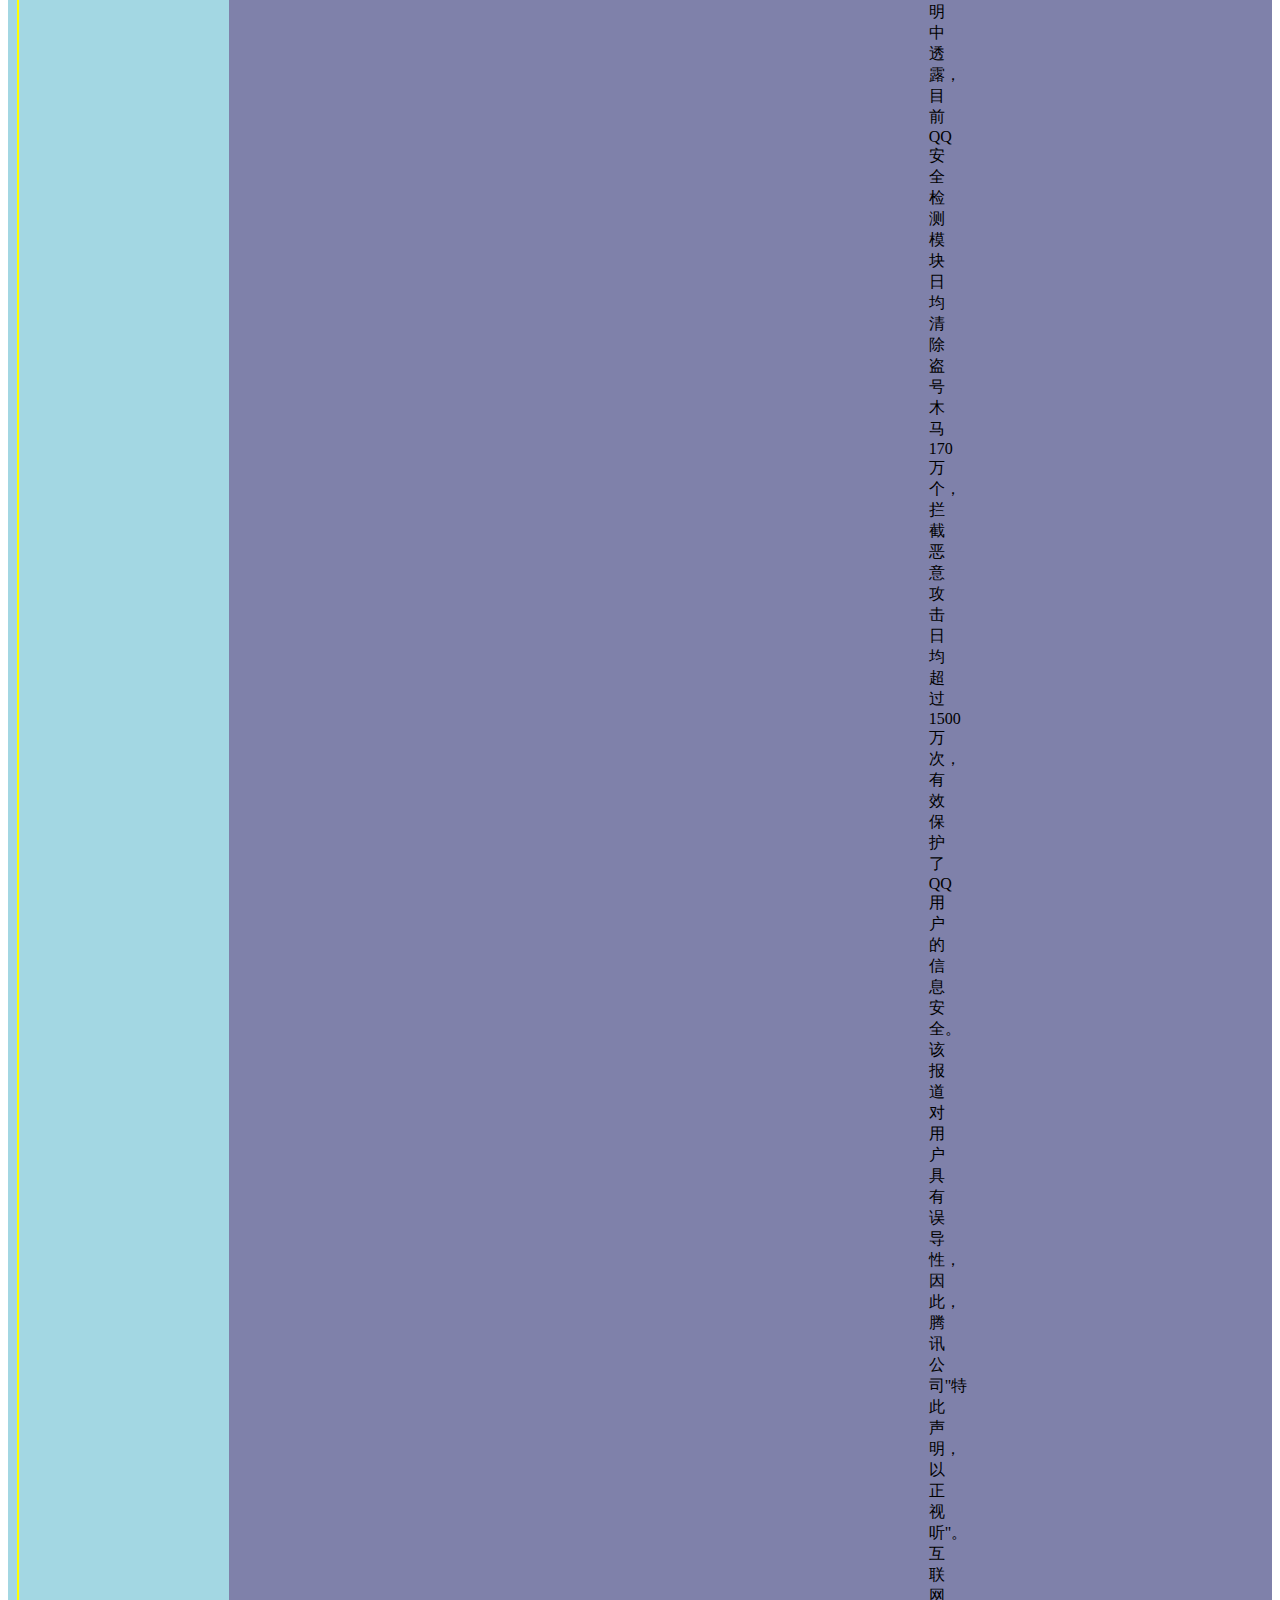
<file: html/fullscreen.html>
<!DOCTYPE html>
<html lang="en">
<head>
	<meta charset="UTF-8">
	<title>fullscreen</title>
	<style rel="stylesheet">
		body{
			height: 100%;
		}
		.parent{
			height: 100%;			
			position:relative;
		}
		.top{
			height:100px;
			background-color:red;
			line-height: 60px;
		}
		.top p{margin:0;}
		.wrap{
			width:100%;
			overflow: hidden;
			padding-top:60px;
			background-color: #a3d7e3;
		}
		.wrap p{
			margin:0;
		}
		.left{			
			width:200px;
			margin-top:30px;
			background-color:lime;
			float:left;
			padding-bottom: 50px;
			padding-top: 30px;
			border:2px solid red;
			
		}
		.left p{
			margin:0;
			margin-bottom: 20px;

			padding-top: 30px;

		}
		.right{
			float:right;
			margin-top:50px;
			padding-top:50px;
			width:99%;
			margin-left:-210px;
			/* background-color: #3881ff; */
			border:2px solid yellow;
			
		}
		.bottom{
			position: absolute;
			left:0;
			right:0;
			bottom:0;
			height:50px;
			background-color:green;
		}
		.inner{
			margin-left:210px;
			padding:0 700px 50px;
			background-color:#7f81aa;

		}
		.inner p{
			margin:0;
			margin-bottom: 20px;
		}
		mark{
			background-color: #fabd01;
		}

	</style>
</head>
<body>
	<div class="parent">
		<div class="top">中间的左右两部分：左侧是定宽，右侧是auto，<mark>中间部分的高度由两侧更高的那个决定</mark>。
			<p>height:100px;</p>
		</div>
		<div class="wrap">
			<p>overflow: hidden;
			padding-top:60px;</p>
			<div class="left">
			<p>
				margin-left:210px;<br>
				margin-top:30px;<br>
				padding-bottom: 50px;<br>
				padding-top: 30px;<br>
				width:200px;<br>
				float:left;
			</p>

			"隐私保护器"的程序，因其单一功能被网友戏称为"隐私监控器"。一时间，关于360和QQ的各类花边新闻四起。"我觉得这就是一场为争夺市场而拉开的口水战，结局可能是不了了之。"IT界资深人士如此坦言。显然，这场始于9月26日23点16分的《360安全卫士发布隐私保护器专门曝光窥私软件》，拉开了各路看倌的八卦舌战—— 说起奇虎公司可能有的人不知道，但它旗下的360安全卫士却是路人皆知。借助360安全卫士，奇虎由一家论坛聚合网站变身成网络安全厂商。分析人士认为，随着用户量的增长，奇虎公司的胃口也越来越大，在行业内四处出击，中国互联网几乎所有有影响的企业都曾经或正在遭遇奇虎的进攻。现在，"360"又将矛头指向了腾讯，用一款名为"隐私保护器"的产品向腾讯宣布开战。 微软记事本也能窥探用户隐私？ 用户下载到的360隐私保护器明确只针对QQ进行隐私扫描。令一些网民不解的是，虽然它宣称QQ触及了用户的隐私文件，但却没有给出任何"保护"措施。更令一些网民啼笑皆非的是：把任何一款可执行文件改名为QQ.exe再运行，360都会对之进行"监控"，并煞有介事的给出该程序所触碰的文件名单。结果有用户发现，微软记事本、Office都落下了嗅探用户隐私的莫须有罪名。 对于360的这种行为，腾讯做了低调声明，表示是为保护用户网络账户和虚拟财产安全而进行的安全扫描，绝无窥探用户隐私。 "近年来互联网安全环境日益恶化，并出现众多针对QQ的盗号木马，直接威胁到广大用户的网络账户与虚拟财产安全。为更好地保护用户账号安全，腾讯QQ不断强化安全特性，对QQ用户上网环境加强安全检测，以预防木马盗号。 9月27日，有媒体报道《360新推软件指QQ侵犯隐私》。文章中提及的所谓'隐私扫描'内容，是对QQ安全功能的误解，我们在此强调，腾讯QQ软件绝对没有窥探用户隐私的行为，也绝不涉及任何用户隐私的泄露。"腾讯相关负责人表示。 腾讯在官方声明中透露，目前QQ安全检测模块日均清除盗号木马170万个，拦截恶意攻击日均超过1500万次，有效保护了QQ用户的信息安全。该报道对用户具有误导性，因此，腾讯公司"特此声明，以正视听"。 互联网安全专家、安天实验室技术负责人肖新光认为，"很多客户端都会有搜索、查看客户硬盘文件的行为，比如杀毒软件要检测病毒、媒体播放器要生成媒体库，都必然要读文件。"360这种随意给QQ定性的行为，在专家看来颇为莫名其妙。 仓促出炉可能构成不正当竞争 据业内人士分析，360突然针对腾讯推出这样一个隐私保护器，也许并非出于对用户隐私的关心，而是由于腾讯中秋期间大面积升级了QQ电脑管家，使360感受到巨大威胁，才因此铤而走险。 QQ电脑管家是腾讯公司出品的一款安全软件，除通常的网络安全防护和软件管理功能外，还提供软件搬家、硬件检测、QQ帐号保护等全新功能。尽管这款产品面市时间不长，但由于功能新颖实用，对360安全卫士形成了后来居上的态势。而360通过购买杀毒引擎等方式在安全市场耕耘数年，已经把安全产业当成了自己的"自留地"。现在腾讯挟强大的客户端优势来袭，360当然要全力反扑。 网友李铁军(微博)发布微博称："有网友试着将记事本改名为QQ.exe用360的隐私保护来监测，结果是：记事本在窥视隐私……"。网友博盛也做了相应的实验，其报告称"在一台没有qq的电脑上，把系统自带的notepad.exe(记事本)改名为qq.exe，运行此程序，点击'打开'菜单，此时，360隐私保护器就报150个文件被偷窥!记事本也偷窥用户隐私？大家再用word改名看看，效果更明显!"。这样一看，这款软件其实是一款"QQ抹黑器"。甚至更有网友担心，在下载使用所谓的隐私保护器后，自己电脑里的隐私反倒更有泄露风险。 但这款仓促上线的软件，也许伴随着不小的法律风险。知名律师于国富(微博)分析，"目前360与腾讯之间在某些产品上存在针锋相对的竞争关系，是同业竞争者。如果360为了市场竞争需要，故意通过此款定制软件抹黑腾讯QQ，以达到诋毁竞争对手及其产品的目的，获取不当的竞争优势，很可能构成不正当竞争"。 网友调侃："求求你了，别为我着想" 搜狐CTO王小川在接受采访时表示："保护隐私受大家欢迎，但关键是要有公平的态度，对360是否出于其他目的有担忧。"王小川称，保护用户隐私需要公信力，未来呼吁政府做这件事，而不是公司之间"打打杀杀"。 分析人士认为，部分安全厂商惯用"安全恐吓"来占领用户桌面，并藉此在互联网上获得难以企及的产品影响力和话语权。这和早期新浪用媒体的声音、后来百度用流量的管道来获得的影响力和话语权不同，一家过于强横的安全厂商，将直接卡住每一个竞争对手或者合作伙伴的命脉。 这个世上当然不会有完美的产品，每一个软件产品或者互联网产品都难以100%的避免出现bug。可以想见，如果届时360对某次bug突然弹出窗口，说某家勇于创新的公司产品"可能"有安全隐患，这对于一款产品来说绝对是灭顶之灾，对那些初出茅庐的小公司来说，更是万劫不复。
			</div>
			<div class="right">
				<p style="margin-left:300px;">
					float:right;<br>
					margin-top:50px;<br>
					padding-top:50px;<br>
					width:99%;<br>
					margin-left:-210px;
				</p>
				<div class="inner">
					<p>
						margin-left:210px;<br>
						padding-bottom: 50px;
					</p>
					"隐私保护器"的程序，因其单一功能被网友戏称为"隐私监控器"。一时间，关于360和QQ的各类花边新闻四起。"我觉得这就是一场为争夺市场而拉开的口水战，结局可能是不了了之。"IT界资深人士如此坦言。显然，这场始于9月26日23点16分的《360安全卫士发布隐私保护器专门曝光窥私软件》，拉开了各路看倌的八卦舌战—— 说起奇虎公司可能有的人不知道，但它旗下的360安全卫士却是路人皆知。借助360安全卫士，奇虎由一家论坛聚合网站变身成网络安全厂商。分析人士认为，随着用户量的增长，奇虎公司的胃口也越来越大，在行业内四处出击，中国互联网几乎所有有影响的企业都曾经或正在遭遇奇虎的进攻。现在，"360"又将矛头指向了腾讯，用一款名为"隐私保护器"的产品向腾讯宣布开战。 微软记事本也能窥探用户隐私？ 用户下载到的360隐私保护器明确只针对QQ进行隐私扫描。令一些网民不解的是，虽然它宣称QQ触及了用户的隐私文件，但却没有给出任何"保护"措施。更令一些网民啼笑皆非的是：把任何一款可执行文件改名为QQ.exe再运行，360都会对之进行"监控"，并煞有介事的给出该程序所触碰的文件名单。结果有用户发现，微软记事本、Office都落下了嗅探用户隐私的莫须有罪名。 对于360的这种行为，腾讯做了低调声明，表示是为保护用户网络账户和虚拟财产安全而进行的安全扫描，绝无窥探用户隐私。 "近年来互联网安全环境日益恶化，并出现众多针对QQ的盗号木马，直接威胁到广大用户的网络账户与虚拟财产安全。为更好地保护用户账号安全，腾讯QQ不断强化安全特性，对QQ用户上网环境加强安全检测，以预防木马盗号。 9月27日，有媒体报道《360新推软件指QQ侵犯隐私》。文章中提及的所谓'隐私扫描'内容，是对QQ安全功能的误解，我们在此强调，腾讯QQ软件绝对没有窥探用户隐私的行为，也绝不涉及任何用户隐私的泄露。"腾讯相关负责人表示。 腾讯在官方声明中透露，目前QQ安全检测模块日均清除盗号木马170万个，拦截恶意攻击日均超过1500万次，有效保护了QQ用户的信息安全。该报道对用户具有误导性，因此，腾讯公司"特此声明，以正视听"。 互联网安全专家、安天实验室技术负责人肖新光认为，"很多客户端都会有搜索、查看客户硬盘文件的行为，比如杀毒软件要检测病毒、媒体播放器要生成媒体库，都必然要读文件。"360这种随意给QQ定性的行为，在专家看来颇为莫名其妙。 仓促出炉可能构成不正当竞争 据业内人士分析，360突然针对腾讯推出这样一个隐私保护器，也许并非出于对用户隐私的关心，而是由于腾讯中秋期间大面积升级了QQ电脑管家，使360感受到巨大威胁，才因此铤而走险。 QQ电脑管家是腾讯公司出品的一款安全软件，除通常的网络安全防护和软件管理功能外，还提供软件搬家、硬件检测、QQ帐号保护等全新功能。尽管这款产品面市时间不长，但由于功能新颖实用，对360安全卫士形成了后来居上的态势。而360通过购买杀毒引擎等方式在安全市场耕耘数年，已经把安全产业当成了自己的"自留地"。现在腾讯挟强大的客户端优势来袭，360当然要全力反扑。 网友李铁军(微博)发布微博称："有网友试着将记事本改名为QQ.exe用360的隐私保护来监测，结果是：记事本在窥视隐私……"。网友博盛也做了相应的实验，其报告称"在一台没有qq的电脑上，把系统自带的notepad.exe(记事本)改名为qq.exe，运行此程序，点击'打开'菜单，此时，360隐私保护器就报150个文件被偷窥!记事本也偷窥用户隐私？大家再用word改名看看，效果更明显!"。这样一看，这款软件其实是一款"QQ抹黑器"。甚至更有网友担心，在下载使用所谓的隐私保护器后，自己电脑里的隐私反倒更有泄露风险。 但这款仓促上线的软件，也许伴随着不小的法律风险。知名律师于国富(微博)分析，"目前360与腾讯之间在某些产品上存在针锋相对的竞争关系，是同业竞争者。如果360为了市场竞争需要，故意通过此款定制软件抹黑腾讯QQ，以达到诋毁竞争对手及其产品的目的，获取不当的竞争优势，很可能构成不正当竞争"。 网友调侃："求求你了，别为我着想" 搜狐CTO王小川在接受采访时表示："保护隐私受大家欢迎，但关键是要有公平的态度，对360是否出于其他目的有担忧。"王小川称，保护用户隐私需要公信力，未来呼吁政府做这件事，而不是公司之间"打打杀杀"。 分析人士认为，部分安全厂商惯用"安全恐吓"来占领用户桌面，并藉此在互联网上获得难以企及的产品影响力和话语权。这和早期新浪用媒体的声音、后来百度用流量的管道来获得的影响力和话语权不同，一家过于强横的安全厂商，将直接卡住每一个竞争对手或者合作伙伴的命脉。 这个世上当然不会有完美的产品，每一个软件产品或者互联网产品都难以100%的避免出现bug。可以想见，如果届时360对某次bug突然弹出窗口，说某家勇于创新的公司产品"可能"有安全隐患，这对于一款产品来说绝对是灭顶之灾，对那些初出茅庐的小公司来说，更是万劫不复。
				</div>
			</div>

		</div>
		
		<div class="bottom">bottom</div>
	</div>
</body>
</html>
</file>
<file: new_vs/css/common/function.css>
/* function */
.f-cb:after,.f-cbli li:after{display:block;clear:both;visibility:hidden;height:0;overflow:hidden;content:".";}
.f-cb,.f-cbli li{zoom:1;}
.f-ib{display:inline-block;*display:inline;*zoom:1;}
.f-dn{display:none;}
.f-db{display:block;}
.f-fl{float:left;}
.f-fr{float:right;}
.f-pr{position:relative;}
.f-prz{position:relative;zoom:1;}
.f-oh{overflow:hidden;}
.f-ff0{font-family:arial,\5b8b\4f53;}
.f-ff1{font-family:"Microsoft YaHei",\5fae\8f6f\96c5\9ed1,arial,\5b8b\4f53;}
.f-fs1{font-size:12px;}
.f-fs2{font-size:14px;}
.f-fwn{font-weight:normal;}
.f-fwb{font-weight:bold;}
.f-tal{text-align:left;}
.f-tac{text-align:center;}
.f-tar{text-align:right;}
.f-taj{text-align:justify;text-justify:inter-ideograph;}
.f-vam,.f-vama *{vertical-align:middle;}
.f-wsn{word-wrap:normal;white-space:nowrap;}
.f-pre{overflow:hidden;text-align:left;white-space:pre-wrap;word-wrap:break-word;word-break:break-all;}
.f-wwb{white-space:normal;word-wrap:break-word;word-break:break-all;}
.f-ti{overflow:hidden;text-indent:-30000px;}
.f-ti2{text-indent:2em;}
.f-lhn{line-height:normal;}
.f-tdu,.f-tdu:hover{text-decoration:underline;}
.f-tdn,.f-tdn:hover{text-decoration:none;}
.f-toe{overflow:hidden;word-wrap:normal;white-space:nowrap;text-overflow:ellipsis;}
.f-csp{cursor:pointer;}
.f-csd{cursor:default;}
.f-csh{cursor:help;}
.f-csm{cursor:move;}
.f-usn{-webkit-user-select:none;-moz-user-select:none;-ms-user-select:none;-o-user-select:none;user-select:none;}
.f-center{margin:0 auto;}
</file>
<file: new_vs/css/index.css>
@charset "UTF-8";
/* 颜色 */
.container {
  position: absolute;
  top: 0;
  bottom: 0;
  width: 100%;
}
.container .wrap1 img {
  width: 100%;
}
.container .wrap1 nav {
  position: absolute;
  top: 0;
  left: 50%;
  margin-left: -430px;
  width: 860px;
  height: 140px;
}
.container .wrap1 nav span {
  line-height: 140px;
  font-size: 16px;
  width: 160px;
  text-align: center;
}
.container .wrap2 {
  height: 550px;
  background-color: #e1ebed;
}
.container .wrap2 .title1 {
  margin-top: 120px;
  text-align: center;
  font-size: 32px;
  color: #00a280;
}
.container .wrap2 .title2 {
  line-height: 120px;
  text-align: center;
  font-size: 28px;
  font-style: italic;
}
.container .wrap2 .intro {
  width: 65%;
  line-height: 40px;
  text-align: center;
  font-size: 15px;
  word-spacing: 5px;
}
.container .wrap3 {
  height: 2162px;
}
.container .wrap3 .row {
  height: 720px;
}

/*# sourceMappingURL=index.css.map */
</file>
<file: css/2col-1fixed-1auto.css>
@charset "UTF-8";
.cf:before,
.cf:after {
  content: " ";
  /* 1 */
  display: table;
  /* 2 */
}

.cf:after {
  clear: both;
}

/* 颜色尺寸 */
.col-left {
  height: 200px;
  background-color: palevioletred;
}

.col-right {
  height: 200px;
  background-color: #a8a4d9;
}

/* 布局方案1 */
.container1 .col-left {
  float: left;
  width: 200px;
}
.container1 .col-right {
  margin-left: 210px;
}

/* 布局方案2 */
.container2 {
  overflow: hidden;
}
.container2 .sub-container {
  float: left;
  width: 100%;
}
.container2 .sub-container .col-right {
  margin-left: 210px;
}
.container2 .col-left {
  float: left;
  margin-left: -100%;
  width: 200px;
}

/*# sourceMappingURL=2col-1fixed-1auto.css.map */
</file>
<file: css/2col-auto-px.css>
@charset "UTF-8";
.cf:before,
.cf:after {
  content: " ";
  /* 1 */
  display: table;
  /* 2 */
}

.cf:after {
  clear: both;
}

/* 颜色尺寸 */
.col-main {
  height: 200px;
  background-color: palevioletred;
}

.col-side {
  height: 200px;
  background-color: #a8a4d9;
}

/* 布局方案1 */
.container1 .col-side {
  float: right;
  width: 200px;
}
.container1 .col-main {
  margin-right: 210px;
}

/* 布局方案2 */
.container2 {
  overflow: hidden;
}
.container2 .wrap {
  float: right;
  width: 100%;
}
.container2 .wrap .col-main {
  margin-right: 210px;
}
.container2 .col-side {
  float: right;
  margin-right: -100%;
  width: 200px;
}

/*# sourceMappingURL=2col-auto-px.css.map */
</file>
<file: css/2col-left-auto.css>
@charset "UTF-8";
.cf:before,
.cf:after {
  content: " ";
  /* 1 */
  display: table;
  /* 2 */
}

.cf:after {
  clear: both;
}

/* 颜色尺寸 */
.col-main {
  height: 200px;
  background-color: palevioletred;
}

.col-side {
  height: 200px;
  background-color: #a8a4d9;
}

/* 布局方案1 */
.container1 .col-side {
  float: right;
  width: 200px;
}
.container1 .col-main {
  margin-right: 210px;
}

/* 布局方案2 */
.container2 {
  overflow: hidden;
}
.container2 .wrap {
  float: right;
  width: 100%;
}
.container2 .wrap .col-main {
  margin-right: 210px;
}
.container2 .col-side {
  float: right;
  margin-right: -100%;
  width: 200px;
}

/*# sourceMappingURL=2col-left-auto.css.map */
</file>
<file: css/2col-px-auto.css>
@charset "UTF-8";
.cf:before,
.cf:after {
  content: " ";
  /* 1 */
  display: table;
  /* 2 */
}

.cf:after {
  clear: both;
}

/* 颜色尺寸 */
.col-left {
  height: 200px;
  background-color: palevioletred;
}

.col-right {
  height: 200px;
  background-color: #a8a4d9;
}

/* 布局方案1 */
.container1 .col-left {
  float: left;
  width: 200px;
}
.container1 .col-right {
  margin-left: 210px;
}

/* 布局方案2 */
.container2 {
  overflow: hidden;
}
.container2 .sub-container {
  float: left;
  width: 100%;
}
.container2 .sub-container .col-right {
  margin-left: 210px;
}
.container2 .col-left {
  float: left;
  margin-left: -100%;
  width: 200px;
}

/*# sourceMappingURL=2col-px-auto.css.map */
</file>
<file: css/3col-px-auto-px.css>
@charset "UTF-8";
.cf:before,
.cf:after {
  content: " ";
  /* 1 */
  display: table;
  /* 2 */
}

.cf:after {
  clear: both;
}

/* 颜色尺寸 */
.left-side, .right-side {
  height: 200px;
  background-color: palevioletred;
}

.middle-main {
  height: 200px;
  background-color: #a8a4d9;
}

/* 布局方案1 */
.container1 {
  overflow: hidden;
}
.container1 .wrap {
  float: left;
  width: 100%;
}
.container1 .wrap .middle-main {
  margin-right: 210px;
  margin-left: 210px;
}
.container1 .left-side {
  float: left;
  width: 200px;
  margin-left: -100%;
}
.container1 .right-side {
  float: left;
  width: 200px;
  margin-left: -200px;
}

/*# sourceMappingURL=3col-px-auto-px.css.map */
</file>
<file: css/3col-px-px-auto.css>
@charset "UTF-8";
/* 颜色尺寸 */
.left-side, .right-side {
  height: 200px;
  background-color: palevioletred;
}

.middle-main {
  height: 200px;
  background-color: #a8a4d9;
}

/* 布局方案1 */
.container1 .left-side, .container1 .right-side {
  float: left;
  width: 200px;
  margin-right: 10px;
}
.container1 .middle-main {
  margin-left: 420px;
}

/* 布局方案2 */
.container2 .left-side, .container2 .right-side {
  float: left;
  width: 200px;
  margin-right: 10px;
}
.container2 .wrap {
  float: right;
  width: 100%;
  margin-left: -420px;
}
.container2 .wrap .middle-main {
  margin-left: 420px;
}

/*# sourceMappingURL=3col-px-px-auto.css.map */
</file>
